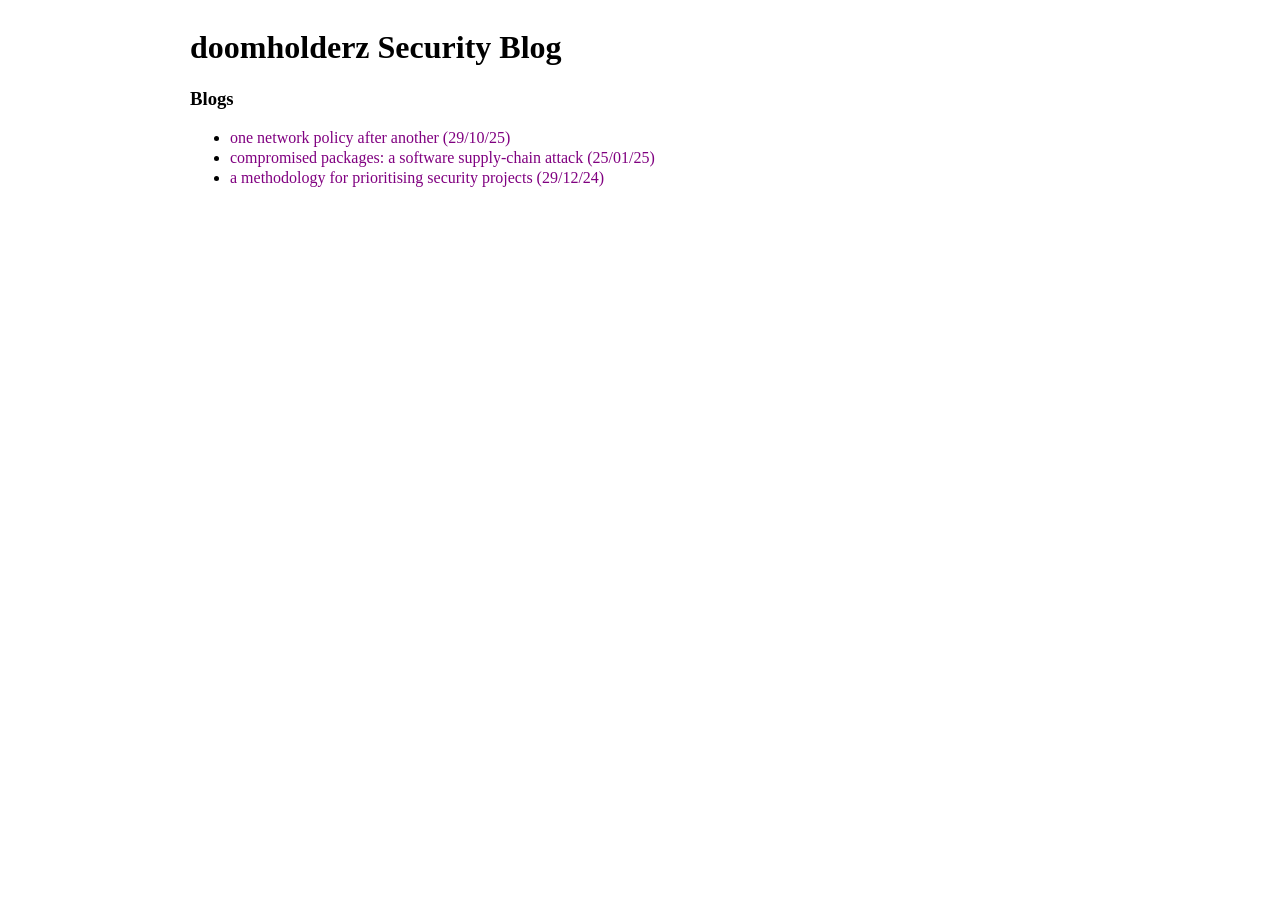
<file: index.html>
<!DOCTYPE html>
<html lang="en">
<head>
    <meta charset="UTF-8">
    <meta name="viewport" content="width=device-width, initial-scale=1.0">
    <title>doomholderz Security Blog</title>
    <link rel="stylesheet" href="style.css">
    <script src="script.js"></script>
    <link rel="preconnect" href="https://fonts.googleapis.com">
<link rel="preconnect" href="https://fonts.gstatic.com" crossorigin>
<link href="https://fonts.googleapis.com/css2?family=Press+Start+2P&display=swap" rel="stylesheet">
</head>
<body>
    <div id='header'>
        &nbsp;
      </div>
    <div id="main">
        <h1>doomholderz Security Blog</h1>
        <h3>Blogs</h3>
        <ul>
        <li><a href="blogs/one-network-policy-after-another.html">
            one network policy after another (29/10/25)
            </a></li>
            <li>
            <a href="blogs/compromised-packages.html">
            compromised packages: a software supply-chain attack (25/01/25)
        </a>
    </li>
    <li>
		<a href="blogs/a-methodology-for-prioritising-security-projects.html">
            a methodology for prioritising security projects (29/12/24)
            </a>
        </li>
        </ul>
    </div>
    
</body>
</html>
</file>
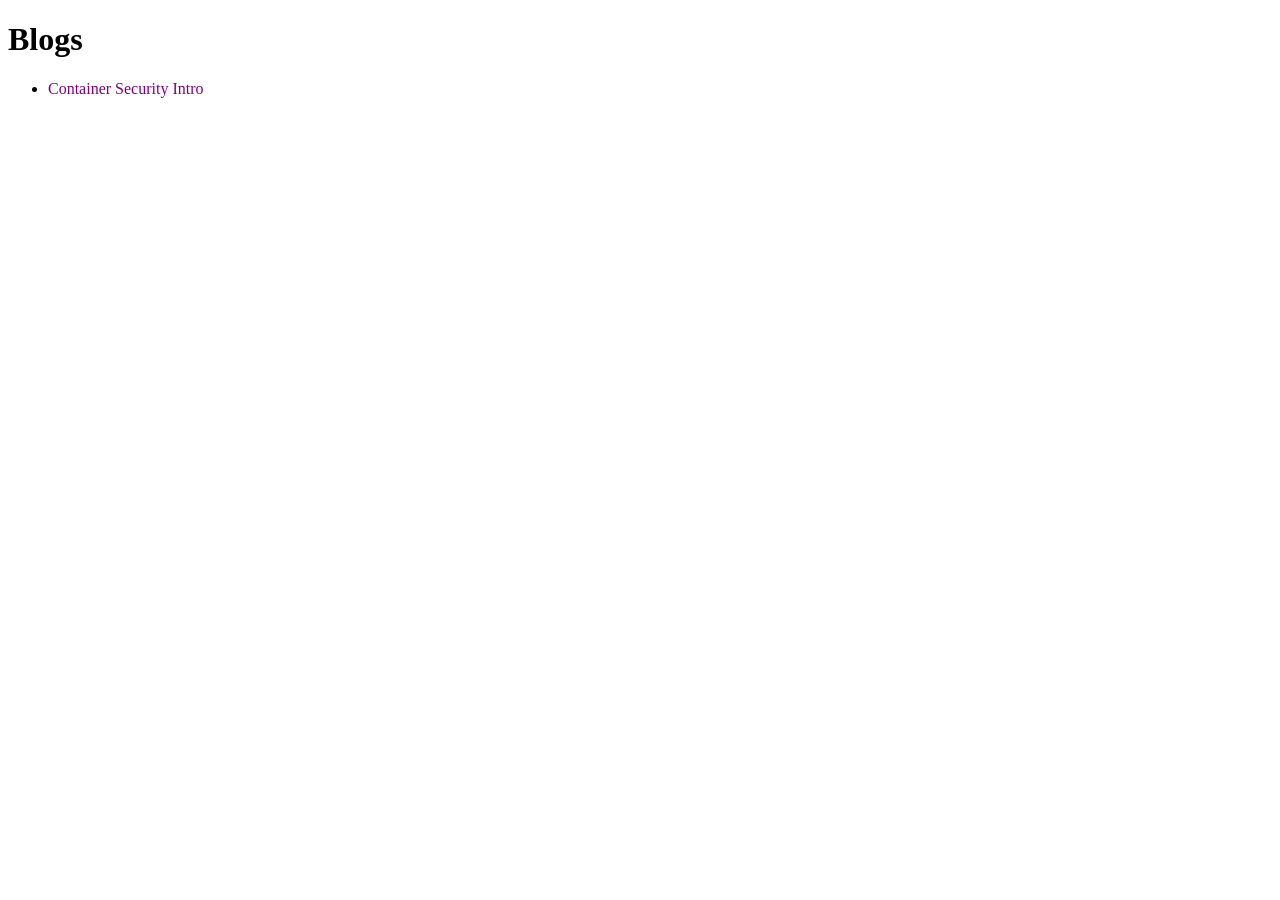
<file: blogs/index.html>
<!DOCTYPE html>
<html lang="en">
<head>
    <meta charset="UTF-8">
    <meta name="viewport" content="width=device-width, initial-scale=1.0">
    <title>doomholderz Blogs</title>
    <link rel="stylesheet" href="../style.css">
</head>
<body>
    <div class="container">
        <h1>Blogs</h1>
        <ul>
		<li><a href="container_security_intro.html">Container Security Intro</a></li>
            <!-- Add more blogs here as you create them -->
        </ul>
    </div>
</body>
</html>
</file>
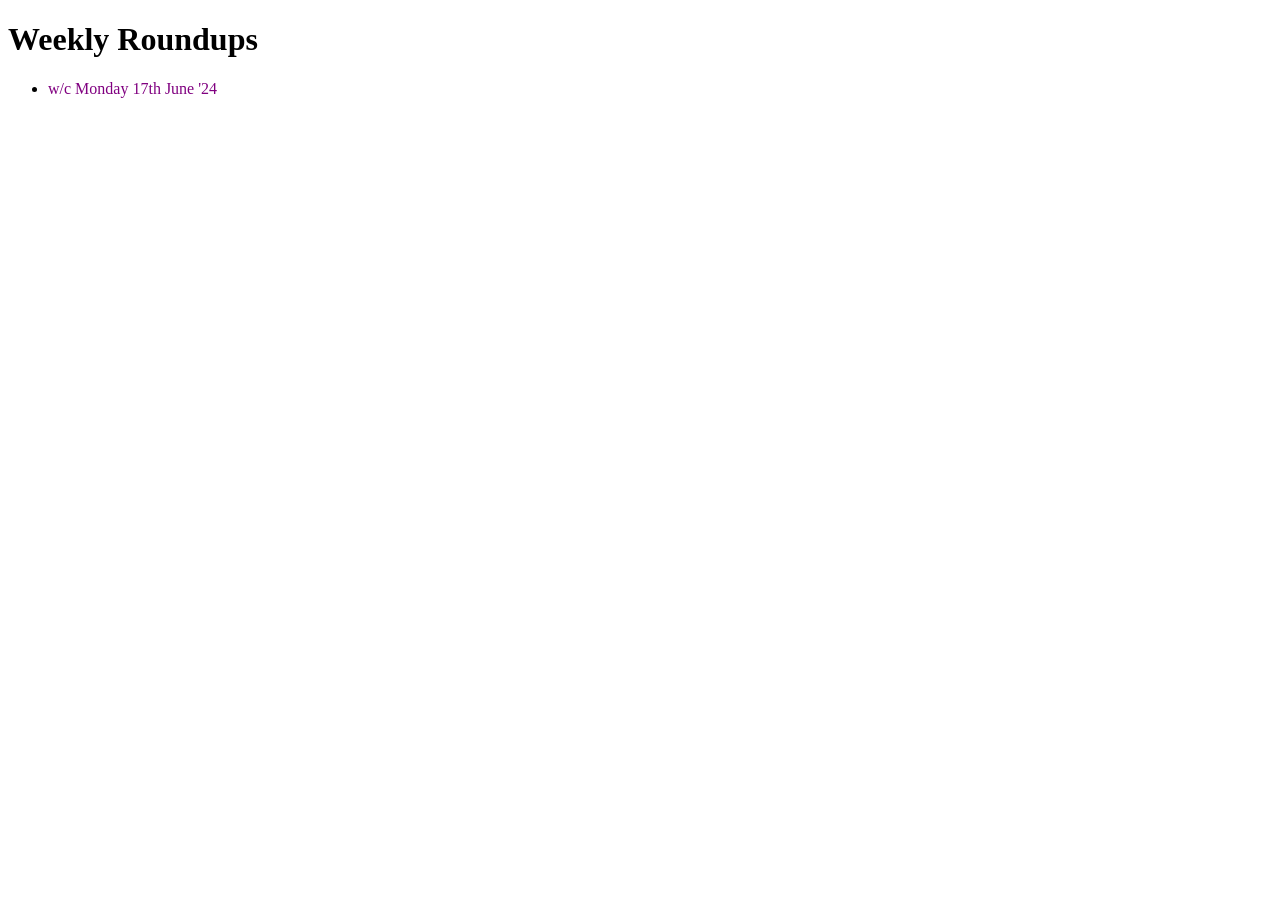
<file: roundups/index.html>
<!DOCTYPE html>
<html lang="en">
<head>
    <meta charset="UTF-8">
    <meta name="viewport" content="width=device-width, initial-scale=1.0">
    <title>doomholderz Weekly Roundups</title>
    <link rel="stylesheet" href="../style.css">
</head>
<body>
    <div class="container">
        <h1>Weekly Roundups</h1>
        <ul>
		<li><a href="">w/c Monday 17th June '24</a></li>
            <!-- Add more blogs here as you create them -->
        </ul>
    </div>
</body>
</html>
</file>
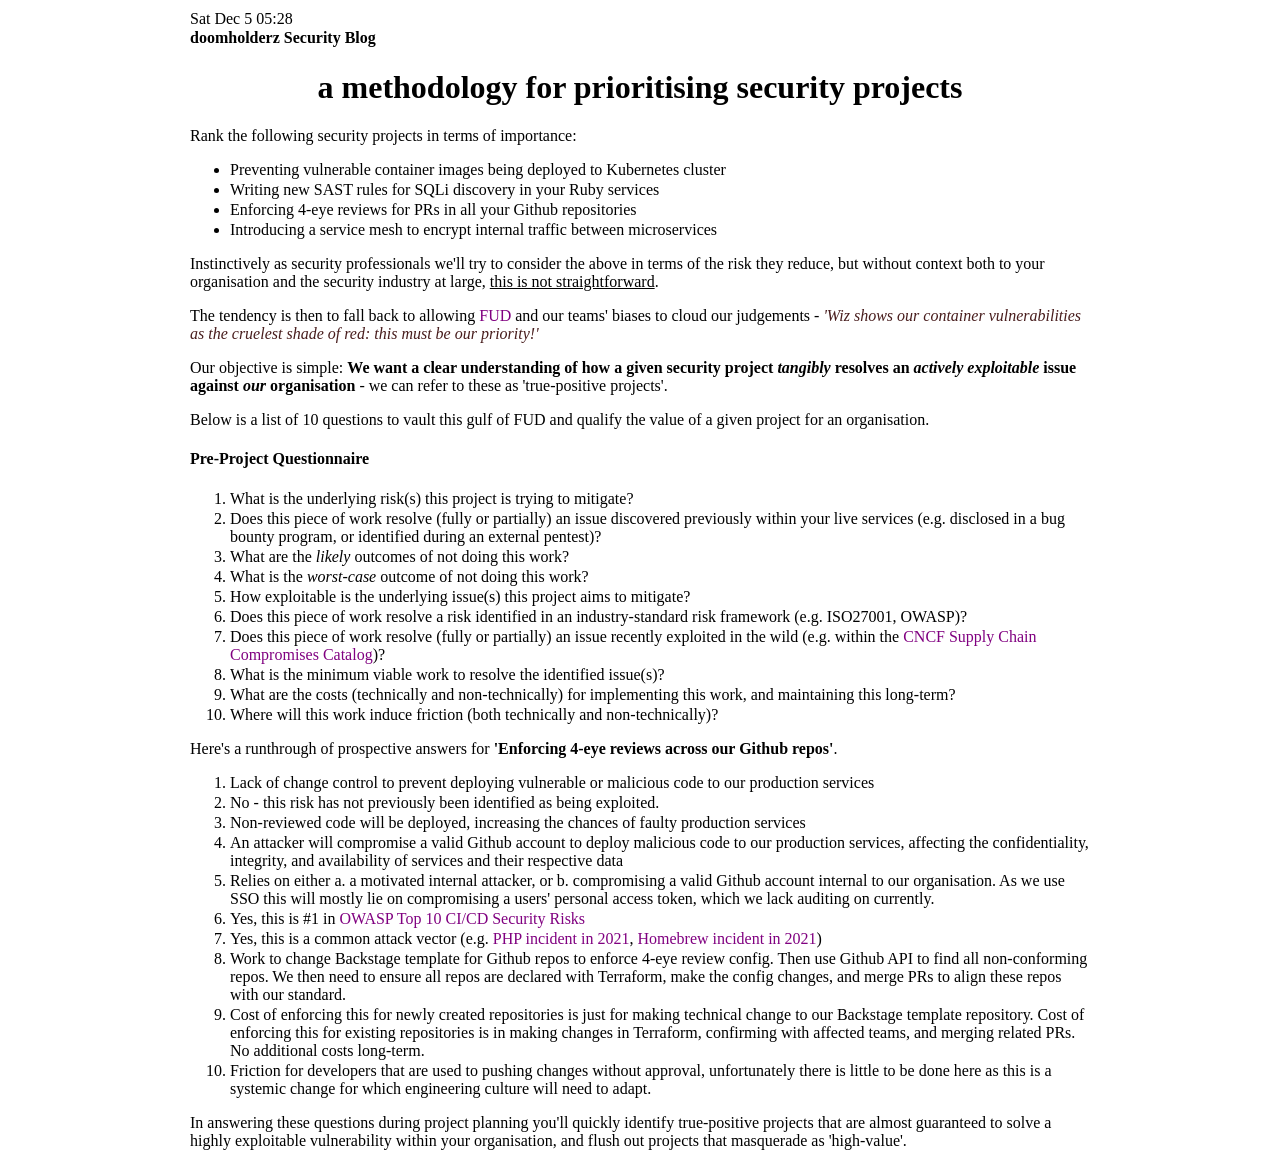
<file: blogs/a-methodology-for-prioritising-security-projects.html>
<!DOCTYPE html>
<html lang="en">
<head>
    <meta charset="UTF-8">
    <meta name="viewport" content="width=device-width, initial-scale=1.0">
    <title>doomholderz Security Blog</title>
    <link rel="stylesheet" href="../style.css">
    <script src="../script.js"></script>
    <link rel="preconnect" href="https://fonts.googleapis.com">
<link rel="preconnect" href="https://fonts.gstatic.com" crossorigin>
<link href="https://fonts.googleapis.com/css2?family=Press+Start+2P&display=swap" rel="stylesheet">
</head>
<body>
    <div id='header'>
        &nbsp;
      </div>
    <div id="main">
        <div class="title"><h4><a href="../index.html">doomholderz Security Blog</a></h4></div>

        <h1 style="text-align:center;">a methodology for prioritising security projects</h1>
        Rank the following security projects in terms of importance:
        <ul>
            <li>Preventing vulnerable container images being deployed to Kubernetes cluster
            <li>Writing new SAST rules for SQLi discovery in your Ruby services
            <li>Enforcing 4-eye reviews for PRs in all your Github repositories
            <li>Introducing a service mesh to encrypt internal traffic between microservices
        </ul>
        
        <p>Instinctively as security professionals we'll try to consider the above in terms of the risk they reduce, but without context both to your organisation and the security industry at large, <u>this is not straightforward</u>.</p>
        
        <p>The tendency is then to fall back to allowing <a href="https://www.callboxinc.com/growth-hacking/cyber-security-vendors-need-move-past-fud/" style="color:purple">FUD</a> and our teams' biases to cloud our judgements - <span style="color:rgb(72, 29, 29);"><i>'Wiz shows our container vulnerabilities as the cruelest shade of red: this must be our priority!'</i></span></p>
        
        <p>Our objective is simple: <b>We want a clear understanding of how a given security project <i>tangibly</i> resolves an <i>actively exploitable</i> issue against <i>our</i> organisation</b> - we can refer to these as 'true-positive projects'.</p>
        
        <p>Below is a list of 10 questions to vault this gulf of FUD and qualify the value of a given project for an organisation.</p>
        <h4>Pre-Project Questionnaire</h4>
        <ol>
            <li>What is the underlying risk(s) this project is trying to mitigate?</li>
            <li>Does this piece of work resolve (fully or partially) an issue discovered previously within your live services (e.g. disclosed in a bug bounty program, or identified during an external pentest)?</li>
            <li>What are the <i>likely</i> outcomes of not doing this work?</li>
            <li>What is the <i>worst-case</i> outcome of not doing this work?</li>
            <li>How exploitable is the underlying issue(s) this project aims to mitigate?</li>
            <li>Does this piece of work resolve a risk identified in an industry-standard risk framework (e.g. ISO27001, OWASP)?</li>
            <li>Does this piece of work resolve (fully or partially) an issue recently exploited in the wild (e.g. within the <a style="color:purple;" href="https://github.com/cncf/tag-security/tree/main/community/catalog/compromises">CNCF Supply Chain Compromises Catalog</a>)?</li>
            <li>What is the minimum viable work to resolve the identified issue(s)?</li>
            <li>What are the costs (technically and non-technically) for implementing this work, and maintaining this long-term?</li>
            <li>Where will this work induce friction (both technically and non-technically)?</li>
        </ol>
        Here's a runthrough of prospective answers for <b>'Enforcing 4-eye reviews across our Github repos'</b>.
        <ol>
            <li>Lack of change control to prevent deploying vulnerable or malicious code to our production services</li>
            <li>No - this risk has not previously been identified as being exploited.</li>
            <li>Non-reviewed code will be deployed, increasing the chances of faulty production services</li>
            <li>An attacker will compromise a valid Github account to deploy malicious code to our production services, affecting the confidentiality, integrity, and availability of services and their respective data</li>
            <li>Relies on either a. a motivated internal attacker, or b. compromising a valid Github account internal to our organisation. As we use SSO this will mostly lie on compromising a users' personal access token, which we lack auditing on currently.</li>
            <li>Yes, this is #1 in <a href="https://owasp.org/www-project-top-10-ci-cd-security-risks/CICD-SEC-01-Insufficient-Flow-Control-Mechanisms" style="color:purple">OWASP Top 10 CI/CD Security Risks</a></li>
            <li>Yes, this is a common attack vector (e.g. <a href="https://news-web.php.net/php.internals/113981" style="color:purple";>PHP incident in 2021</a>, <a href="https://brew.sh/2021/04/21/security-incident-disclosure/" style="color:purple;">Homebrew incident in 2021</a>)</li>
            <li>Work to change Backstage template for Github repos to enforce 4-eye review config. Then use Github API to find all non-conforming repos. We then need to ensure all repos are declared with Terraform, make the config changes, and merge PRs to align these repos with our standard.</li>
            <li>Cost of enforcing this for newly created repositories is just for making technical change to our Backstage template repository. Cost of enforcing this for existing repositories is in making changes in Terraform, confirming with affected teams, and merging related PRs. No additional costs long-term.</li>
            <li>Friction for developers that are used to pushing changes without approval, unfortunately there is little to be done here as this is a systemic change for which engineering culture will need to adapt.</li>
        </ol>
        <p>In answering these questions during project planning you'll quickly identify true-positive projects that are almost guaranteed to solve a highly exploitable vulnerability within your organisation, and flush out projects that masquerade as 'high-value'.</p>

    </div>
</body>
</html>
</file>
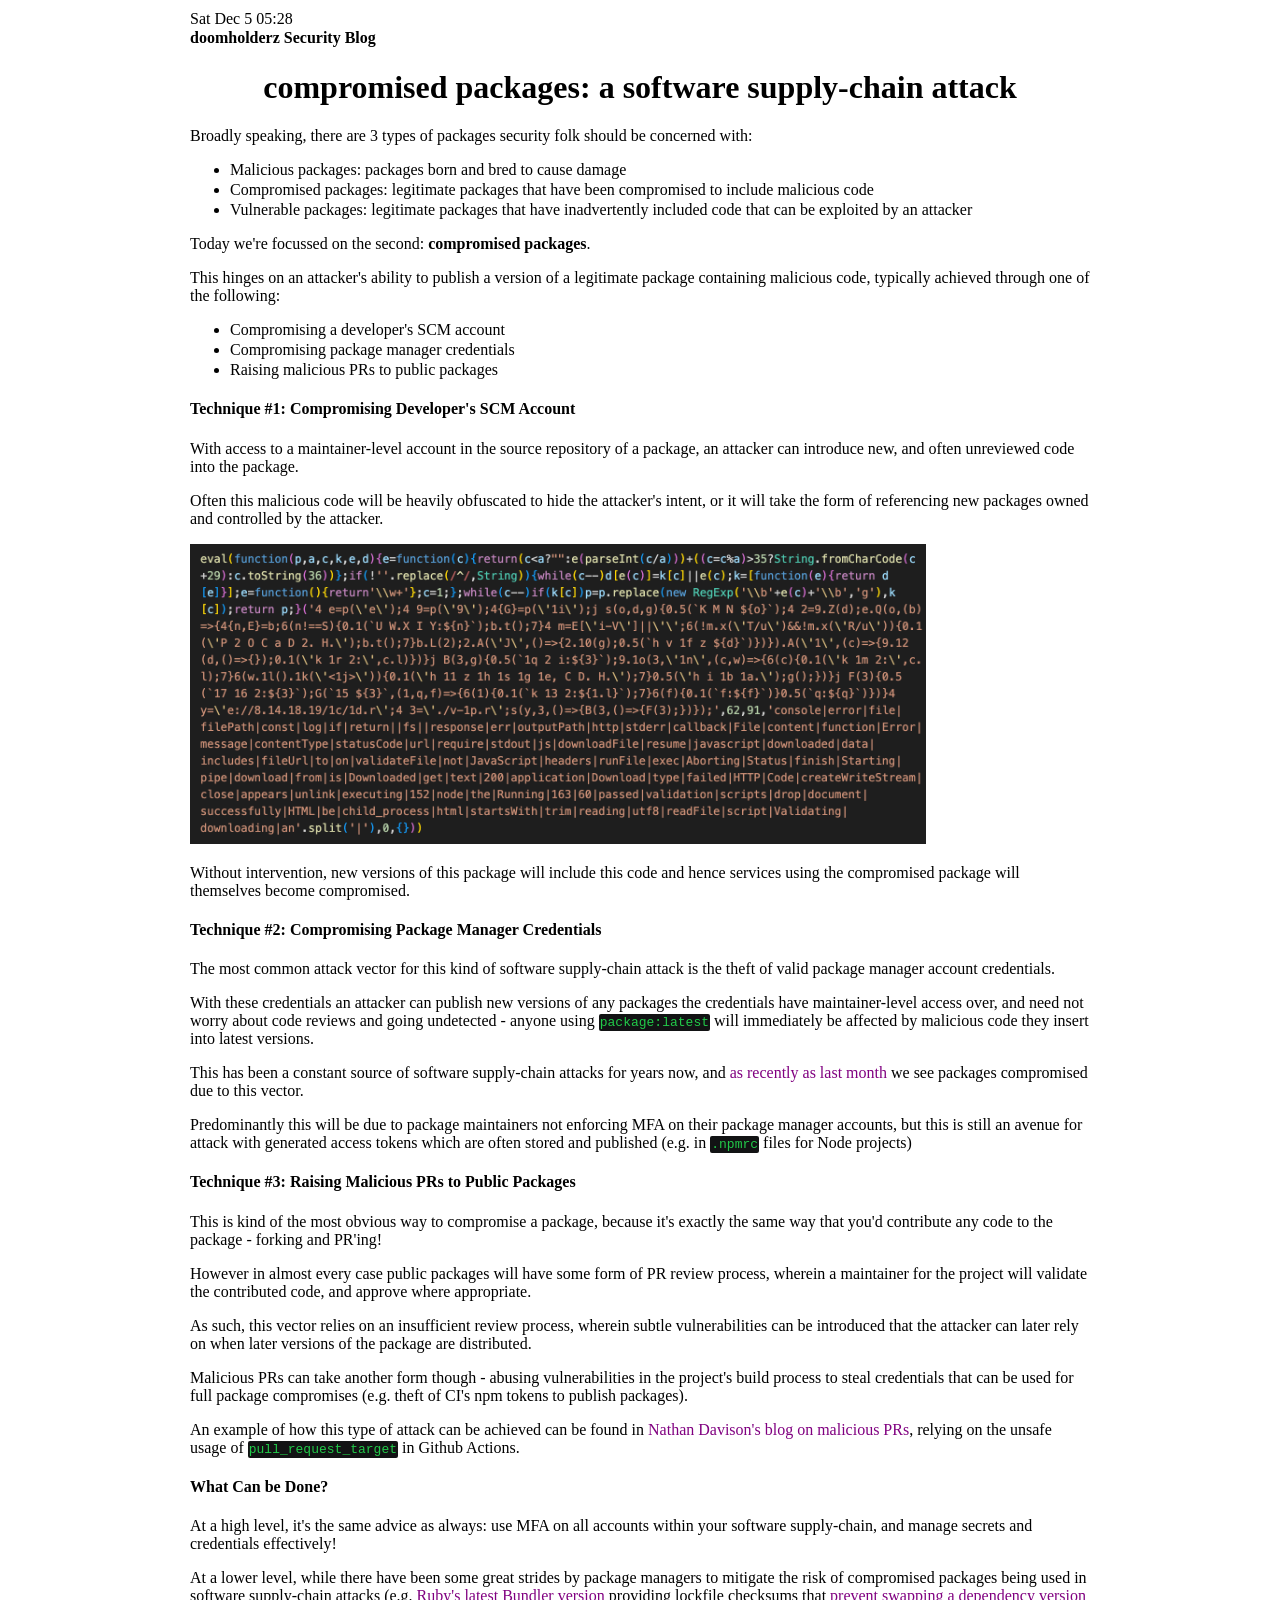
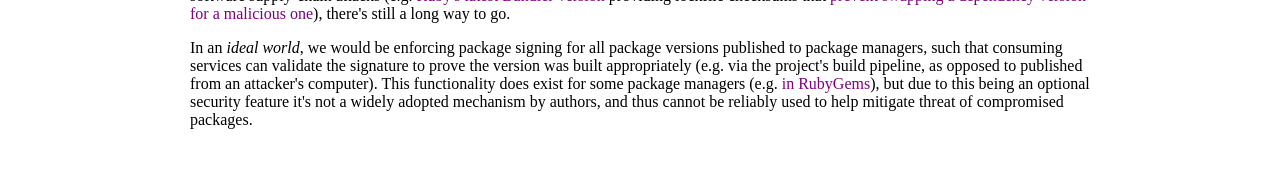
<file: blogs/compromised-packages.html>
<!DOCTYPE html>
<html lang="en">
<head>
    <meta charset="UTF-8">
    <meta name="viewport" content="width=device-width, initial-scale=1.0">
    <title>doomholderz Security Blog</title>
    <link rel="stylesheet" href="../style.css">
    <script src="../script.js"></script>
    <link rel="preconnect" href="https://fonts.googleapis.com">
<link rel="preconnect" href="https://fonts.gstatic.com" crossorigin>
<link href="https://fonts.googleapis.com/css2?family=Press+Start+2P&display=swap" rel="stylesheet">
</head>
<body>
    <div id='header'>
        &nbsp;
      </div>
    <div id="main">
        <div class="title"><h4><a href="../index.html">doomholderz Security Blog</a></h4></div>

        <h1 style="text-align:center;">compromised packages: a software supply-chain attack</h1>
        <p>Broadly speaking, there are 3 types of packages security folk should be concerned with:
            <ul>
<li>Malicious packages: packages born and bred to cause damage</li>
<li>Compromised packages: legitimate packages that have been compromised to include malicious code</li>
<li>Vulnerable packages: legitimate packages that have inadvertently included code that can be exploited by an attacker</li>
            </ul>
<p>Today we're focussed on the second: <b>compromised packages</b>.</p>
<p>This hinges on an attacker's ability to publish a version of a legitimate package containing malicious code, typically achieved through one of the following:</p>
<ul>
<li>Compromising a developer's SCM account</li>
    <li>Compromising package manager credentials</li>
    <li>Raising malicious PRs to public packages</li>
</ul>

<h4>Technique #1: Compromising Developer's SCM Account</h4>
<p>With access to a maintainer-level account in the source repository of a package, an attacker can introduce new, and often unreviewed code into the package.</p> 
<p>Often this malicious code will be heavily obfuscated to hide the attacker's intent, or it will take the form of referencing new packages owned and controlled by the attacker.</p>
<img src="../images/code-obfuscation.png" style="height:300px;"/>
<p>Without intervention, new versions of this package will include this code and hence services using the compromised package will themselves become compromised.</p>

<h4>Technique #2: Compromising Package Manager Credentials</h4>
<p>The most common attack vector for this kind of software supply-chain attack is the theft of valid package manager account credentials.</p>
<p>With these credentials an attacker can publish new versions of any packages the credentials have maintainer-level access over, and need not worry about code reviews and going undetected - anyone using <code>package:latest</code> will immediately be affected by malicious code they insert into latest versions.</p>
<p>This has been a constant source of software supply-chain attacks for years now, and <a href="https://github.com/web-infra-dev/rspack/issues/8767" style="color:purple">as recently as last month</a> we see packages compromised due to this vector.</p>
<p>Predominantly this will be due to package maintainers not enforcing MFA on their package manager accounts, but this is still an avenue for attack with generated access tokens which are often stored and published (e.g. in <code>.npmrc</code> files for Node projects)</p>

<h4>Technique #3: Raising Malicious PRs to Public Packages</h4>
<p>This is kind of the most obvious way to compromise a package, because it's exactly the same way that you'd contribute any code to the package - forking and PR'ing!</p>
<p>However in almost every case public packages will have some form of PR review process, wherein a maintainer for the project will validate the contributed code, and approve where appropriate.</p> 
<p>As such, this vector relies on an insufficient review process, wherein subtle vulnerabilities can be introduced that the attacker can later rely on when later versions of the package are distributed.</p>
<p>Malicious PRs can take another form though - abusing vulnerabilities in the project's build process to steal credentials that can be used for full package compromises (e.g. theft of CI's npm tokens to publish packages).</p>
<p>An example of how this type of attack can be achieved can be found in <a href="https://nathandavison.com/blog/github-actions-and-the-threat-of-malicious-pull-requests" style="color:purple">Nathan Davison's blog on malicious PRs</a>, relying on the unsafe usage of <code>pull_request_target</code> in Github Actions.</p>

<h4>What Can be Done?</h4>
<p>At a high level, it's the same advice as always: use MFA on all accounts within your software supply-chain, and manage secrets and credentials effectively!</p>

<p>At a lower level, while there have been some great strides by package managers to mitigate the risk of compromised packages being used in software supply-chain attacks (e.g. <a href="https://bundler.io/blog/2024/12/19/bundler-v2-6.html" style="color:purple">Ruby's latest Bundler version</a> providing lockfile checksums that <a href="https://github.com/rubygems/rubygems.org/security/advisories/GHSA-2jmx-8mh8-pm8w" style="color:purple">prevent swapping a dependency version for a malicious one</a>), there's still a long way to go.</p>

<p>In an <i>ideal world</i>, we would be enforcing package signing for all package versions published to package managers, such that consuming services can validate the signature to prove the version was built appropriately (e.g. via the project's build pipeline, as opposed to published from an attacker's computer). This functionality does exist for some package managers (e.g. <a href="https://guides.rubygems.org/security/#:~:text=RubyGems%20has%20had,you%20install%20it" style="color:purple">in RubyGems</a>), but due to this being an optional security feature it's not a widely adopted mechanism by authors, and thus cannot be reliably used to help mitigate threat of compromised packages.
    <br><br><br>
    </div>
</body>
</html>
</file>
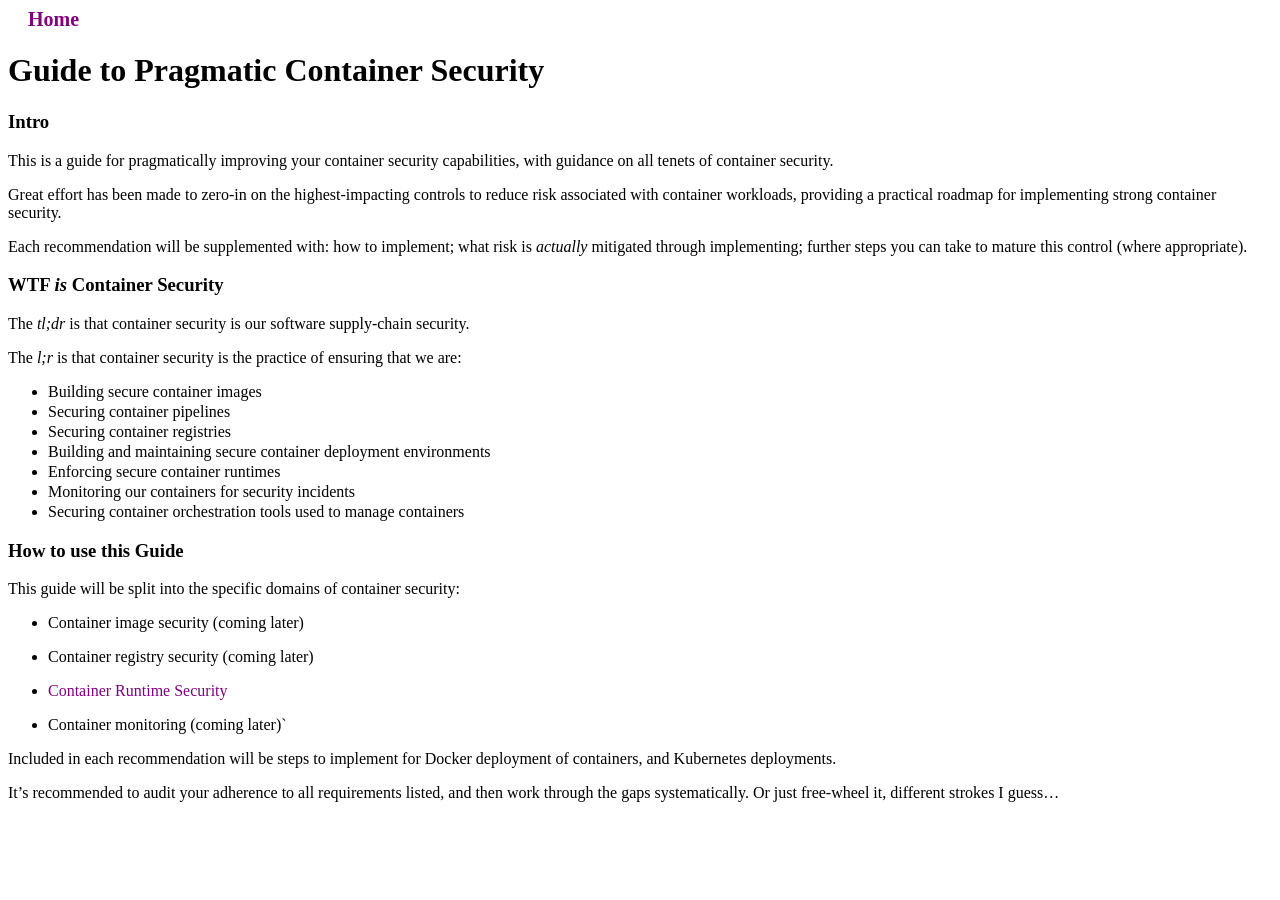
<file: blogs/intro_pragmatic_container_security_guide.html>
<!DOCTYPE html>
<html lang="en">
<head>
    <meta charset="UTF-8">
    <meta name="viewport" content="width=device-width, initial-scale=1.0">
    <title>doomholderz - Pragmatic Container Security Guide</title>
    <link rel="stylesheet" href="../style.css">
</head>
<body>
    <div class="container">
	    <a href="https://doomholderz.com" style="margin-left:20px; font-size:20px;"><b>Home</b></a>
        <h1 id="guide-to-pragmatic-container-security">Guide to
        Pragmatic Container Security</h1>
        <h3 id="intro">Intro</h3>
        <p>This is a guide for pragmatically improving your container
        security capabilities, with guidance on all tenets of container
        security.</p>
        <p>Great effort has been made to zero-in on the
        highest-impacting controls to reduce risk associated with
        container workloads, providing a practical roadmap for
        implementing strong container security.</p>
        <p>Each recommendation will be supplemented with: how to
        implement; what risk is <em>actually</em> mitigated through
        implementing; further steps you can take to mature this control
        (where appropriate).</p>
        <h3 id="wtf-is-container-security">WTF <em>is</em> Container
        Security</h3>
        <p>The <em>tl;dr</em> is that container security is our software
        supply-chain security.</p>
        <p>The <em>l;r</em> is that container security is the practice
        of ensuring that we are:</p>
        <ul>
        <li>Building secure container images</li>
        <li>Securing container pipelines</li>
        <li>Securing container registries</li>
        <li>Building and maintaining secure container deployment
        environments</li>
        <li>Enforcing secure container runtimes</li>
        <li>Monitoring our containers for security incidents</li>
        <li>Securing container orchestration tools used to manage
        containers</li>
        </ul>
        <h3 id="how-to-use-this-guide">How to use this Guide</h3>
        <p>This guide will be split into the specific domains of
        container security:</p>
        <ul>
        <li><p>Container image security (coming later)</p></li>
        <li><p>Container registry security (coming later)</p></li>
	<li><p><a href="runtime_security_pragmatic_container_security_guide.html">Container Runtime Security</a>
        </p></li>
        <li><p>Container monitoring (coming later)`</p></li>
        </ul>
        <p>Included in each recommendation will be steps to implement
        for Docker deployment of containers, and Kubernetes
        deployments.</p>
        <p>It’s recommended to audit your adherence to all requirements
        listed, and then work through the gaps systematically. Or just
        free-wheel it, different strokes I guess…</p>
    </div>
</body>
</html>
</file>
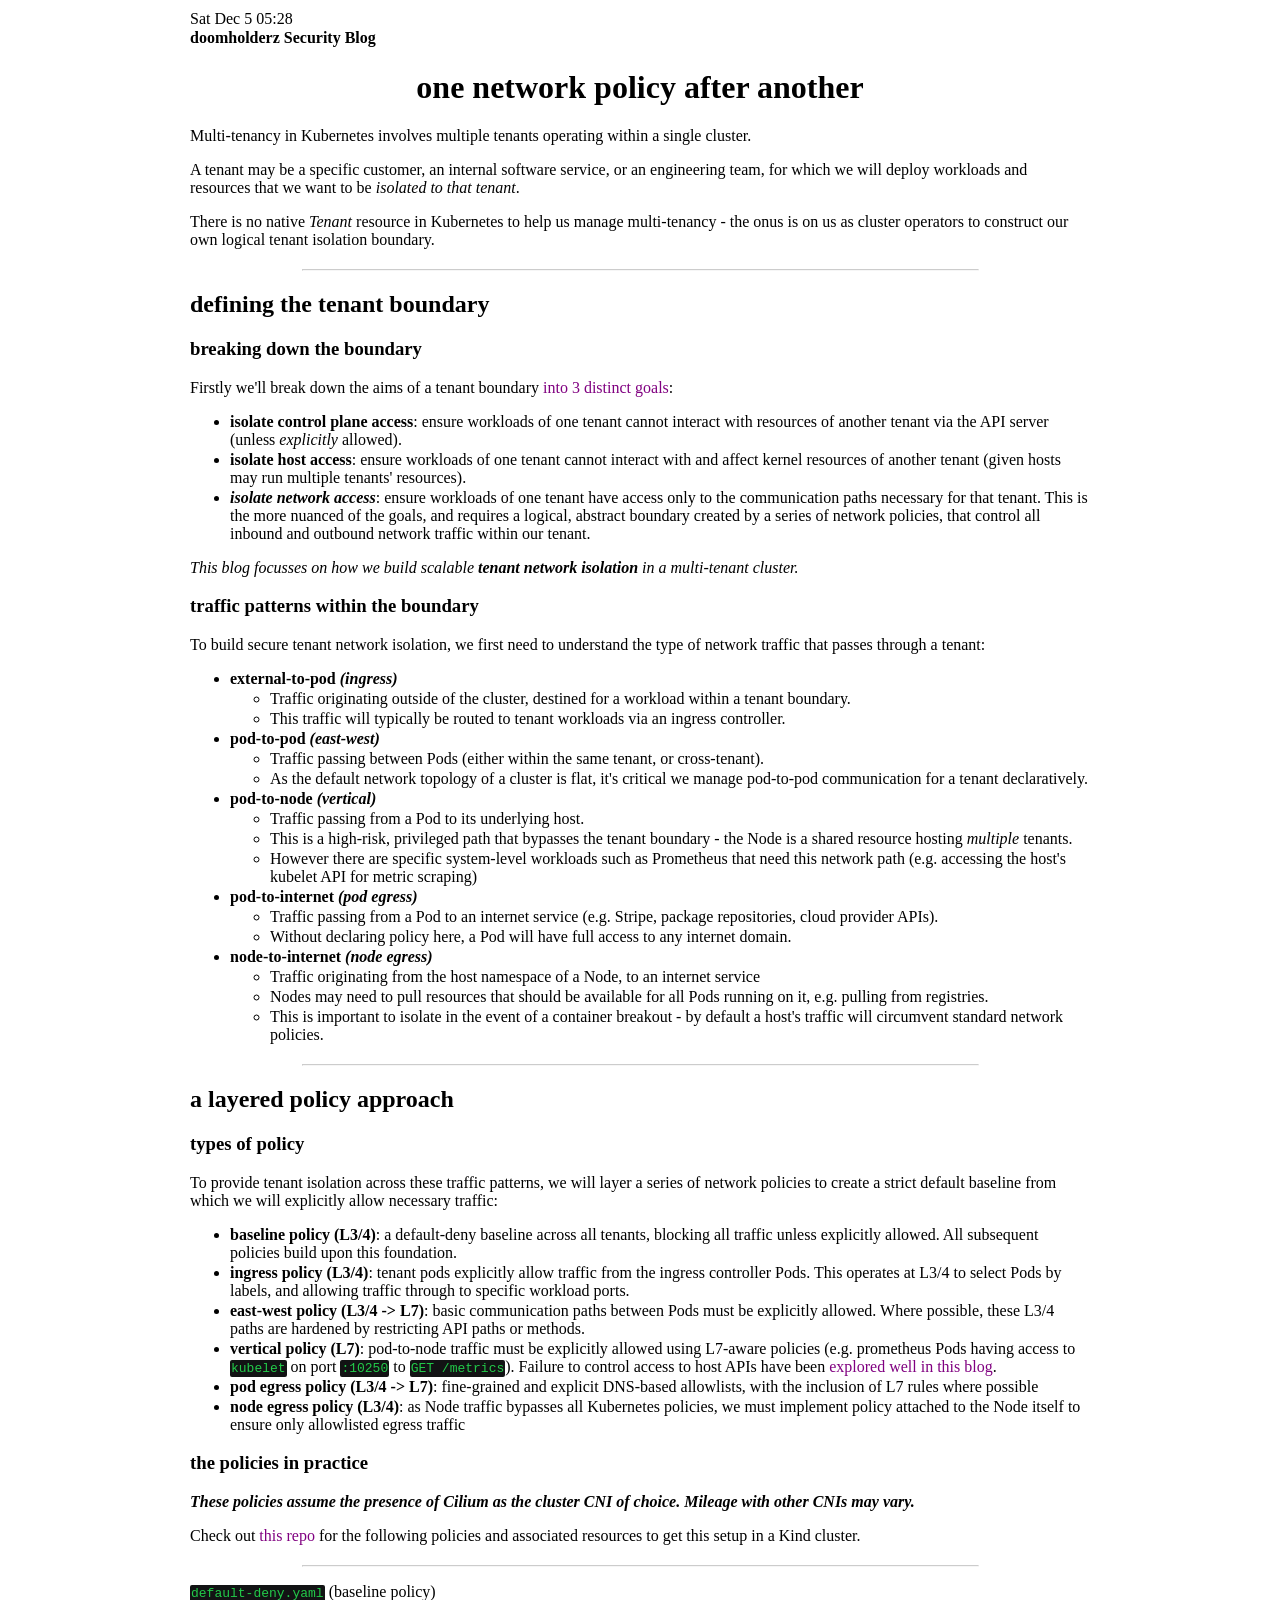
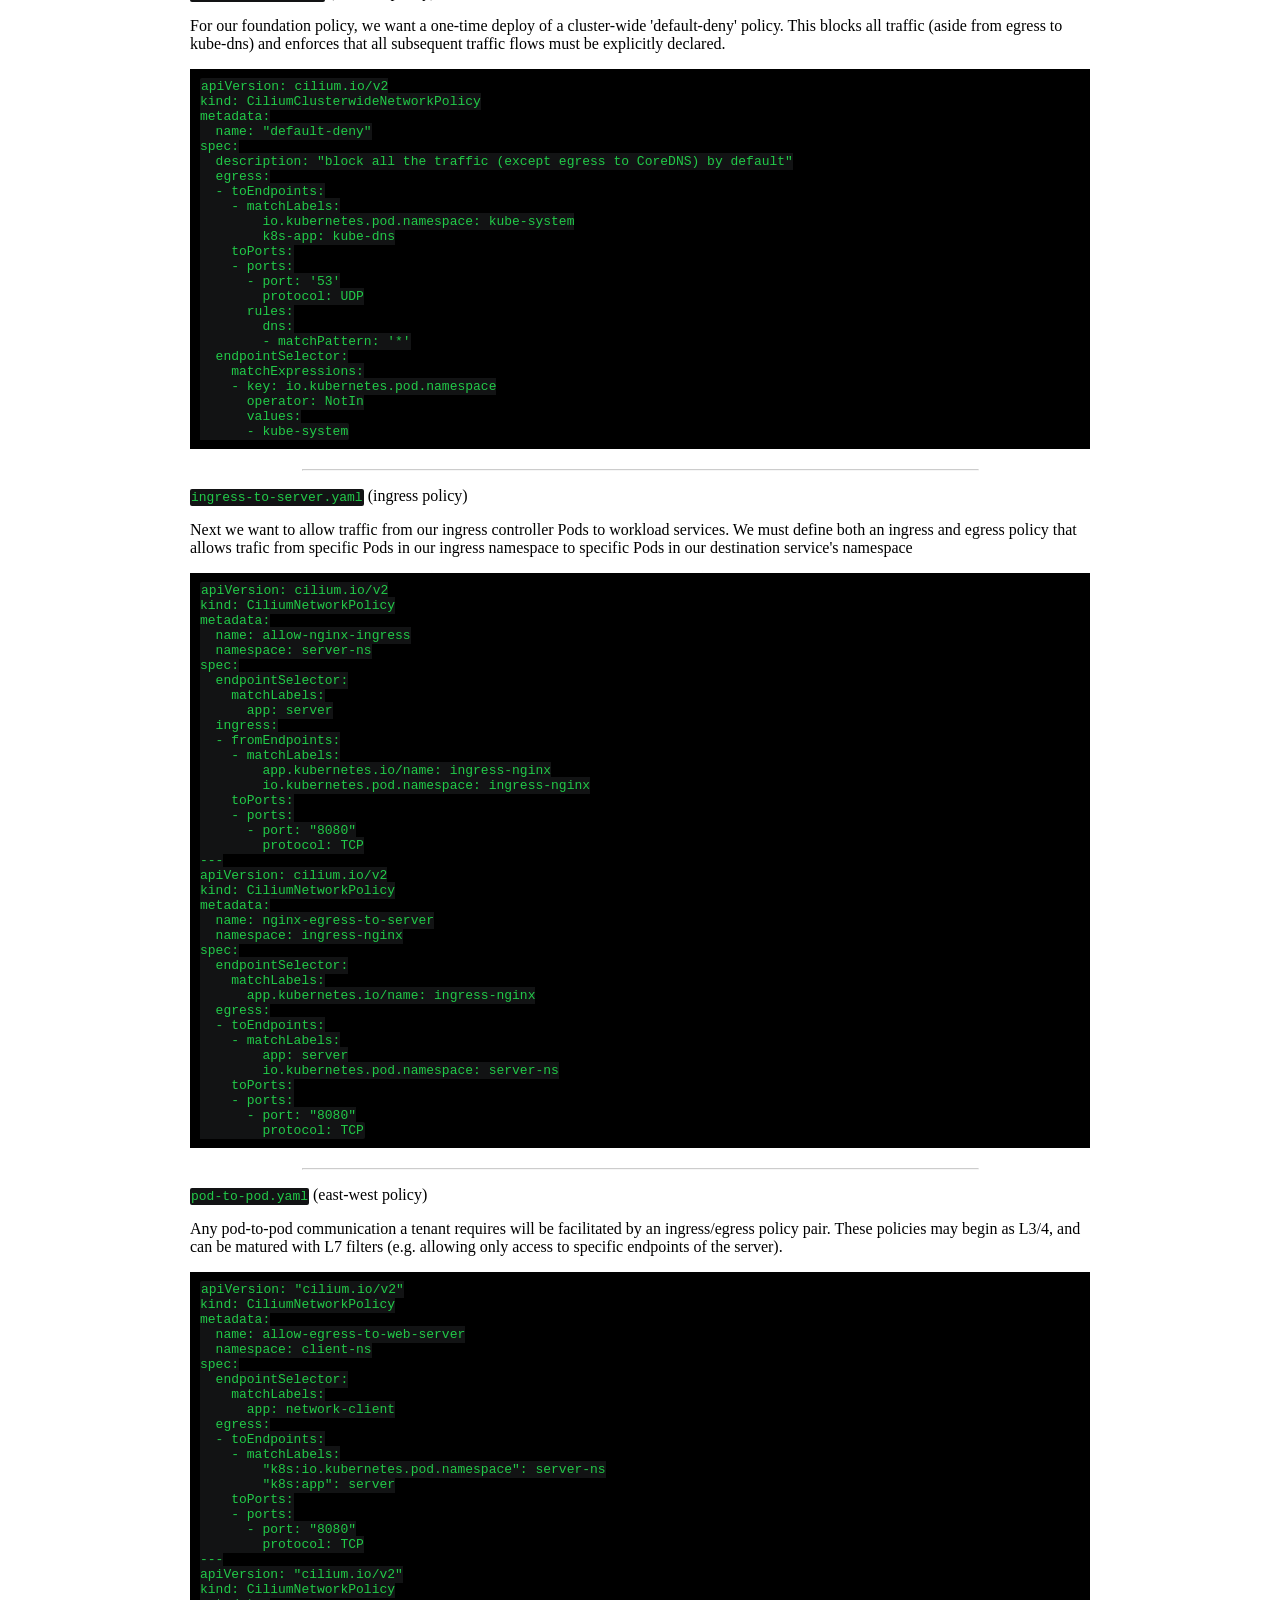
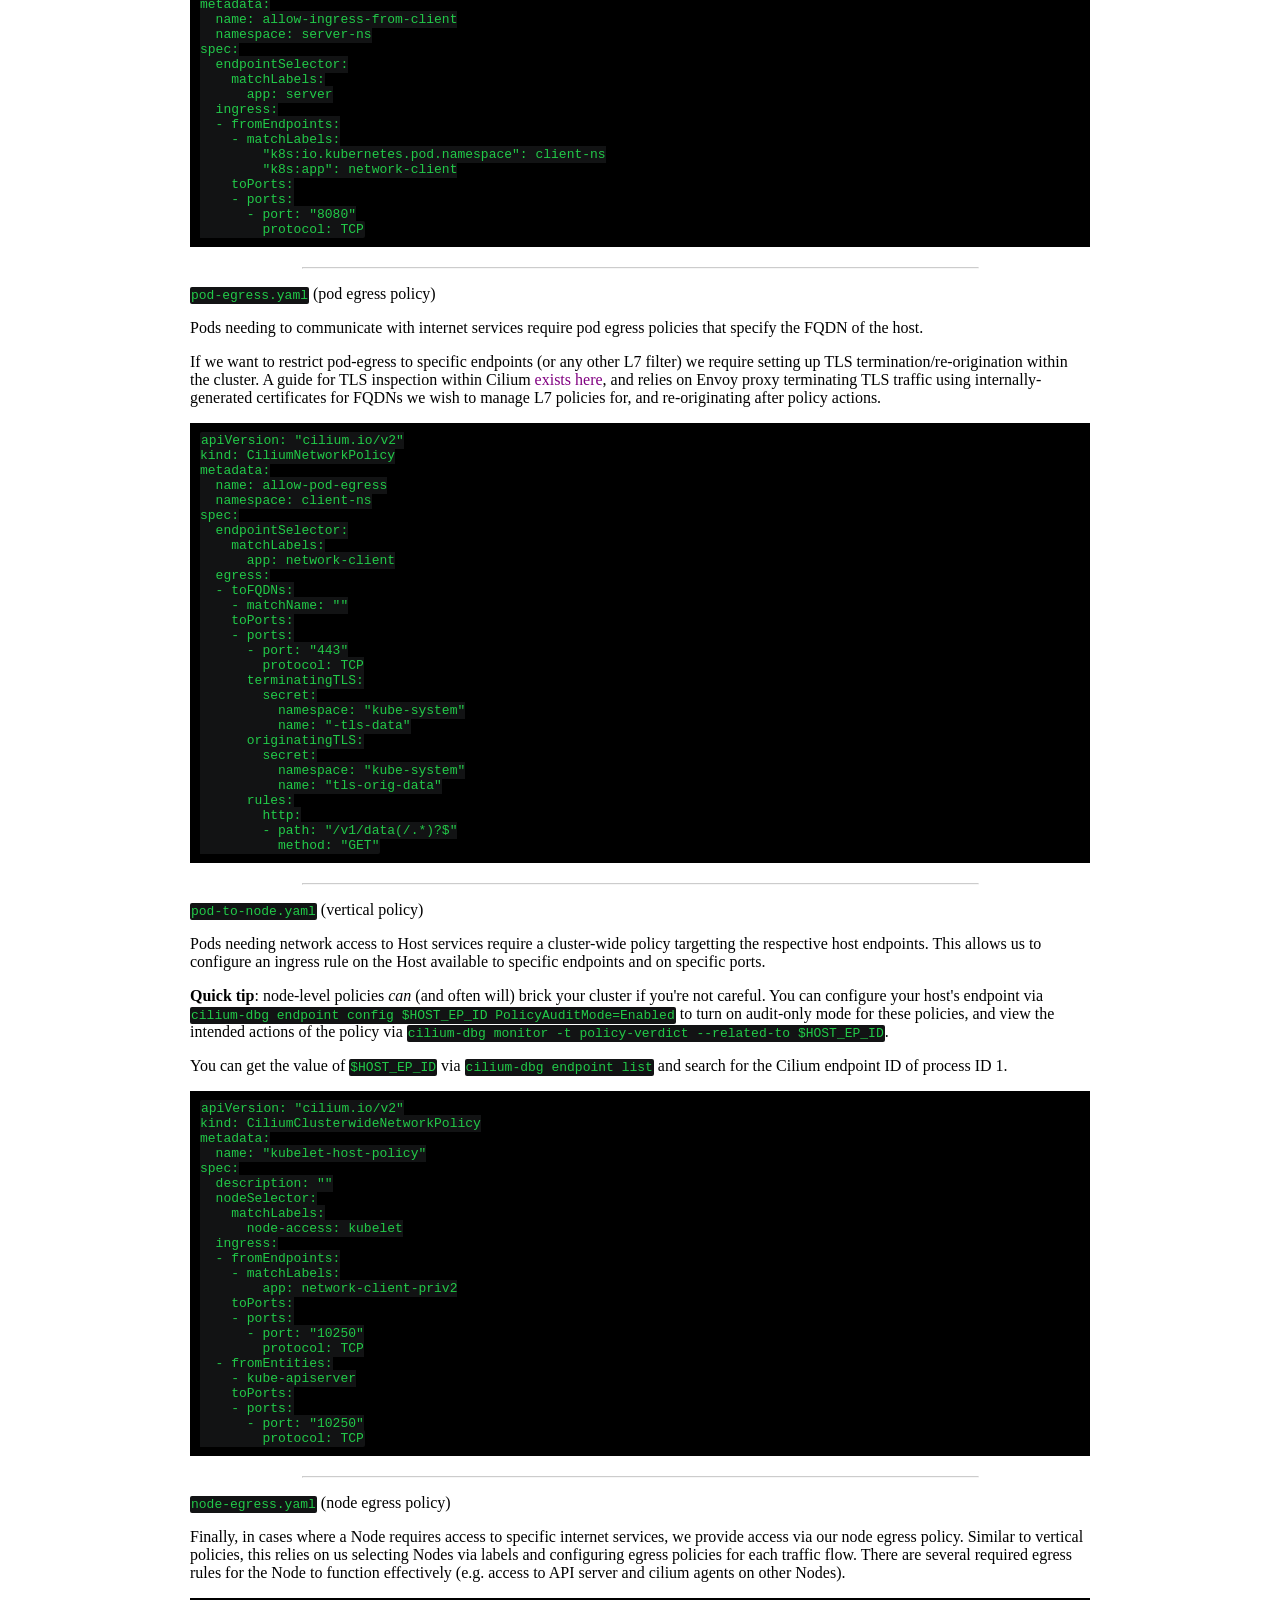
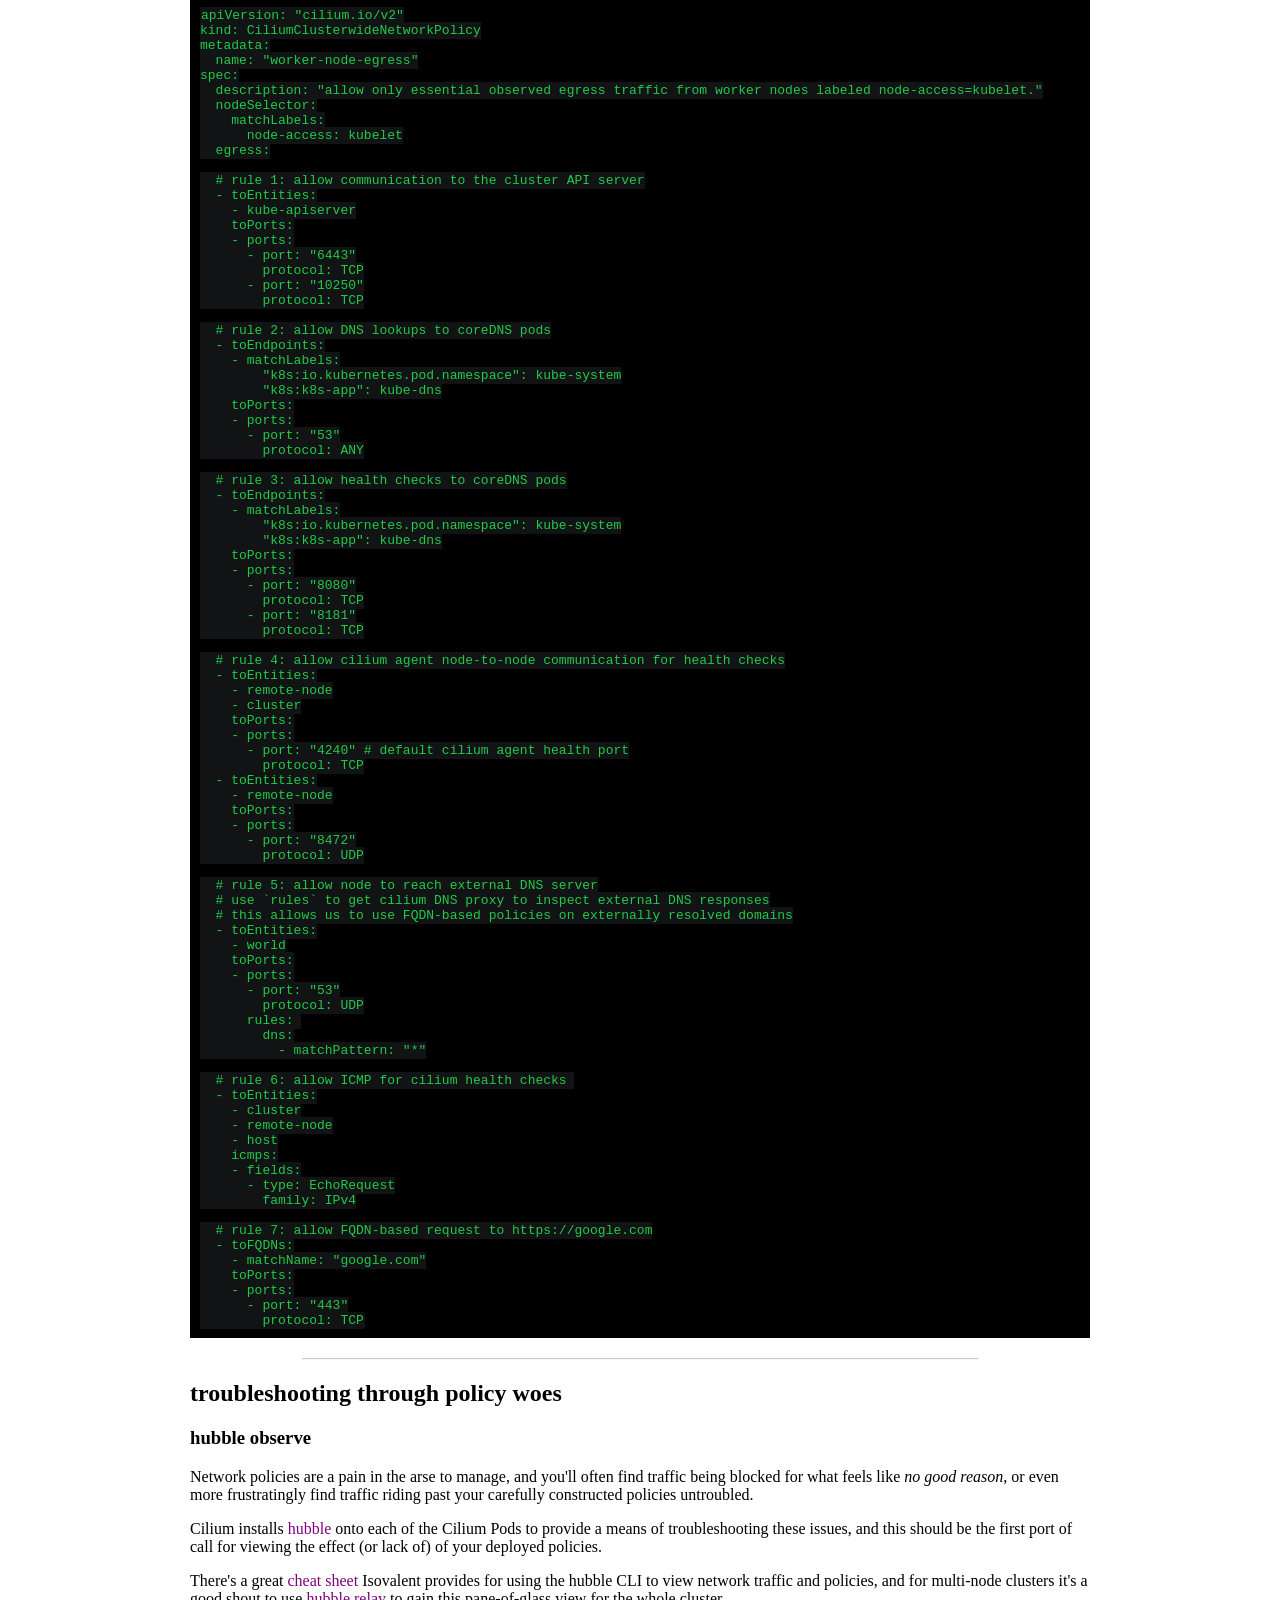
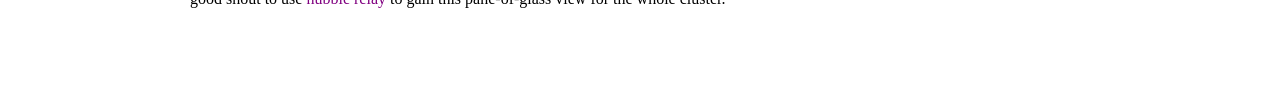
<file: blogs/one-network-policy-after-another.html>
<!DOCTYPE html>
<html lang="en">
<head>
    <meta charset="UTF-8">
    <meta name="viewport" content="width=device-width, initial-scale=1.0">
    <title>doomholderz Security Blog</title>
    <link rel="stylesheet" href="../style.css">
    <script src="../script.js"></script>
    <link rel="preconnect" href="https://fonts.googleapis.com">
<link rel="preconnect" href="https://fonts.gstatic.com" crossorigin>
<link href="https://fonts.googleapis.com/css2?family=Press+Start+2P&display=swap" rel="stylesheet">
</head>
<body>
    <div id='header'>
        &nbsp;
      </div>
    <div id="main">
        <div class="title"><h4><a href="../index.html">doomholderz Security Blog</a></h4></div>

        <h1 style="text-align:center;">one network policy after another</h1>
        <p>Multi-tenancy in Kubernetes involves multiple tenants operating within a single cluster.</p>
        <p>A tenant may be a specific customer, an internal software service, or an engineering team, for which we will deploy workloads and resources that we want to be <i>isolated to that tenant</i>.</p>
        <p>There is no native <i>Tenant</i> resource in Kubernetes to help us manage multi-tenancy - the onus is on us as cluster operators to construct our own logical tenant isolation boundary.</p>

        <hr>
        <h2>defining the tenant boundary</h2>
        <h3>breaking down the boundary</h3>
        <p>Firstly we'll break down the aims of a tenant boundary <a href="https://www.sysdig.com/blog/multi-tenant-isolation-boundaries-kubernetes">into 3 distinct goals</a>:</p>
        <ul>
            <li><b>isolate control plane access</b>: ensure workloads of one tenant cannot interact with resources of another tenant via the API server (unless <i>explicitly</i> allowed).</li>
            <li><b>isolate host access</b>: ensure workloads of one tenant cannot interact with and affect kernel resources of another tenant (given hosts may run multiple tenants' resources).</li>
            <li><b><i>isolate network access</i></b>: ensure workloads of one tenant have access only to the communication paths necessary for that tenant. This is the more nuanced of the goals, and requires a logical, abstract boundary created by a series of network policies, that control all inbound and outbound network traffic within our tenant.</li>
        </ul>
        <p><i>This blog focusses on how we build scalable <b>tenant network isolation</b> in a multi-tenant cluster.</i></p>

        <h3>traffic patterns within the boundary</h3>
        <p>To build secure tenant network isolation, we first need to understand the type of network traffic that passes through a tenant:</p>
        <ul>
            <li><b>external-to-pod <i>(ingress)</i></b></li><ul>
                <li>Traffic originating outside of the cluster, destined for a workload within a tenant boundary.</li>
                <li>This traffic will typically be routed to tenant workloads via an ingress controller.</li>
            </ul>
            <li><b>pod-to-pod <i>(east-west)</i></b></li><ul>
                <li>Traffic passing between Pods (either within the same tenant, or cross-tenant).</li>
                <li>As the default network topology of a cluster is flat, it's critical we manage pod-to-pod communication for a tenant declaratively.</li>
            </ul>
            <li><b>pod-to-node <i>(vertical)</i></b></li><ul>
                <li>Traffic passing from a Pod to its underlying host.</li>
                <li>This is a high-risk, privileged path that bypasses the tenant boundary - the Node is a shared resource hosting <i>multiple</i> tenants.</li>
                <li>However there are specific system-level workloads such as Prometheus that need this network path (e.g. accessing the host's kubelet API for metric scraping)</li>
            </ul>
            <li><b>pod-to-internet <i>(pod egress)</i></b></li><ul>
                <li>Traffic passing from a Pod to an internet service (e.g. Stripe, package repositories, cloud provider APIs).</li>
                <li>Without declaring policy here, a Pod will have full access to any internet domain.</li>
            </ul>
            <li><b>node-to-internet <i>(node egress)</i></b></li><ul>
                <li>Traffic originating from the host namespace of a Node, to an internet service</li>
                <li>Nodes may need to pull resources that should be available for all Pods running on it, e.g. pulling from registries.</li>
                <li>This is important to isolate in the event of a container breakout - by default a host's traffic will circumvent standard network policies.</li>
            </ul>
        </ul>
<hr>
        <h2>a layered policy approach</h2>
        <h3>types of policy</h3>
            <p>To provide tenant isolation across these traffic patterns, we will layer a series of network policies to create a strict default baseline from which we will explicitly allow necessary traffic:</p>
            <ul>
                <li><b>baseline policy (L3/4)</b>: a default-deny baseline across all tenants, blocking all traffic unless explicitly allowed. All subsequent policies build upon this foundation.</li>
                <li><b>ingress policy (L3/4)</b>: tenant pods explicitly allow traffic from the ingress controller Pods. This operates at L3/4 to select Pods by labels, and allowing traffic through to specific workload ports.</li>
                <li><b>east-west policy (L3/4 -> L7)</b>: basic communication paths between Pods must be explicitly allowed. Where possible, these L3/4 paths are hardened by restricting API paths or methods.</li>
                <li><b>vertical policy (L7)</b>: pod-to-node traffic must be explicitly allowed using L7-aware policies (e.g. prometheus Pods having access to <code>kubelet</code> on port <code>:10250</code> to <code>GET /metrics</code>). Failure to control access to host APIs have been <a href="https://www.cyberark.com/resources/threat-research-blog/using-kubelet-client-to-attack-the-kubernetes-cluster">explored well in this blog</a>.</li>
                <li><b>pod egress policy (L3/4 -> L7)</b>: fine-grained and explicit DNS-based allowlists, with the inclusion of L7 rules where possible</li>
                <li><b>node egress policy (L3/4)</b>: as Node traffic bypasses all Kubernetes policies, we must implement policy attached to the Node itself to ensure only allowlisted egress traffic</li>
            </ul>

        <h3>the policies in practice</h3>
          <p><b><i>These policies assume the presence of Cilium as the cluster CNI of choice. Mileage with other CNIs may vary.</i></b></p>
          <p>Check out <a href="https://github.com/doomholderz/one-network-policy-after-another/tree/main">this repo</a> for the following policies and associated resources to get this setup in a Kind cluster.</p>
          <hr>
          <p><code>default-deny.yaml</code> (baseline policy)</p>
          <p>For our foundation policy, we want a one-time deploy of a cluster-wide 'default-deny' policy. This blocks all traffic (aside from egress to kube-dns) and enforces that all subsequent traffic flows must be explicitly declared.</p>
          <pre>
<code>apiVersion: cilium.io/v2
kind: CiliumClusterwideNetworkPolicy
metadata:
  name: "default-deny"
spec:
  description: "block all the traffic (except egress to CoreDNS) by default"
  egress:
  - toEndpoints:
    - matchLabels:
        io.kubernetes.pod.namespace: kube-system
        k8s-app: kube-dns
    toPorts:
    - ports:
      - port: '53'
        protocol: UDP
      rules:
        dns:
        - matchPattern: '*'
  endpointSelector:
    matchExpressions:
    - key: io.kubernetes.pod.namespace
      operator: NotIn
      values:
      - kube-system</code></pre>
<hr>
        <p><code>ingress-to-server.yaml</code> (ingress policy)</p>
        <p>Next we want to allow traffic from our ingress controller Pods to workload services.
        We must define both an ingress and egress policy that allows trafic from specific Pods in our ingress namespace to specific Pods in our destination service's namespace</p>
        <pre>
<code>apiVersion: cilium.io/v2
kind: CiliumNetworkPolicy
metadata:
  name: allow-nginx-ingress
  namespace: server-ns
spec:
  endpointSelector:
    matchLabels:
      app: server
  ingress:
  - fromEndpoints:
    - matchLabels:
        app.kubernetes.io/name: ingress-nginx
        io.kubernetes.pod.namespace: ingress-nginx
    toPorts:
    - ports:
      - port: "8080"
        protocol: TCP
---
apiVersion: cilium.io/v2
kind: CiliumNetworkPolicy
metadata:
  name: nginx-egress-to-server
  namespace: ingress-nginx
spec:
  endpointSelector:
    matchLabels:
      app.kubernetes.io/name: ingress-nginx
  egress:
  - toEndpoints:
    - matchLabels:
        app: server
        io.kubernetes.pod.namespace: server-ns
    toPorts:
    - ports:
      - port: "8080"
        protocol: TCP</code></pre>
<hr>
        <p><code>pod-to-pod.yaml</code> (east-west policy)</p>
        <p>Any pod-to-pod communication a tenant requires will be facilitated by an ingress/egress policy pair.
        These policies may begin as L3/4, and can be matured with L7 filters (e.g. allowing only access to specific endpoints of the server).</p>
        <pre>
<code>apiVersion: "cilium.io/v2"
kind: CiliumNetworkPolicy
metadata:
  name: allow-egress-to-web-server
  namespace: client-ns
spec:
  endpointSelector:
    matchLabels:
      app: network-client
  egress:
  - toEndpoints:
    - matchLabels:
        "k8s:io.kubernetes.pod.namespace": server-ns
        "k8s:app": server
    toPorts:
    - ports:
      - port: "8080"
        protocol: TCP
---
apiVersion: "cilium.io/v2"
kind: CiliumNetworkPolicy
metadata:
  name: allow-ingress-from-client
  namespace: server-ns
spec:
  endpointSelector:
    matchLabels:
      app: server
  ingress:
  - fromEndpoints:
    - matchLabels:
        "k8s:io.kubernetes.pod.namespace": client-ns
        "k8s:app": network-client
    toPorts:
    - ports:
      - port: "8080"
        protocol: TCP</code></pre>
<hr>
        <p><code>pod-egress.yaml</code> (pod egress policy)</p>
        <p>Pods needing to communicate with internet services require pod egress policies that specify the FQDN of the host.</p>
        <p>If we want to restrict pod-egress to specific endpoints (or any other L7 filter) we require setting up TLS termination/re-origination within the cluster.
        A guide for TLS inspection within Cilium <a href="https://docs.cilium.io/en/stable/security/tls-visibility/">exists here</a>, and relies on Envoy proxy terminating TLS traffic using internally-generated certificates for FQDNs we wish to manage L7 policies for, and re-originating after policy actions.</p>
        <pre>
<code>apiVersion: "cilium.io/v2"
kind: CiliumNetworkPolicy
metadata:
  name: allow-pod-egress
  namespace: client-ns
spec:
  endpointSelector:
    matchLabels:
      app: network-client
  egress:
  - toFQDNs:
    - matchName: "<FQDN-TO-INTERCEPT>"
    toPorts:
    - ports:
      - port: "443"
        protocol: TCP
      terminatingTLS:
        secret:
          namespace: "kube-system"
          name: "<FQDN-TO-INTERCEPT>-tls-data"
      originatingTLS:
        secret:
          namespace: "kube-system"
          name: "tls-orig-data"
      rules:
        http:
        - path: "/v1/data(/.*)?$"
          method: "GET"</code></pre>
<hr>
        <p><code>pod-to-node.yaml</code> (vertical policy)</p>
        <p>Pods needing network access to Host services require a cluster-wide policy targetting the respective host endpoints.
        This allows us to configure an ingress rule on the Host available to specific endpoints and on specific ports.</p>
        <p><b>Quick tip</b>: node-level policies <i>can</i> (and often will) brick your cluster if you're not careful. You can configure your host's endpoint via <code>cilium-dbg endpoint config $HOST_EP_ID PolicyAuditMode=Enabled</code> to turn on audit-only mode for these policies, and view the intended actions of the policy via <code>cilium-dbg monitor -t policy-verdict --related-to $HOST_EP_ID</code>.</p>
        <p>You can get the value of <code>$HOST_EP_ID</code> via <code>cilium-dbg endpoint list</code> and search for the Cilium endpoint ID of process ID 1.</p>
        <pre>
<code>apiVersion: "cilium.io/v2"
kind: CiliumClusterwideNetworkPolicy
metadata:
  name: "kubelet-host-policy"
spec:
  description: ""
  nodeSelector:
    matchLabels:
      node-access: kubelet
  ingress:
  - fromEndpoints:
    - matchLabels:
        app: network-client-priv2
    toPorts:
    - ports:
      - port: "10250"
        protocol: TCP
  - fromEntities:
    - kube-apiserver
    toPorts:
    - ports:
      - port: "10250"
        protocol: TCP</code></pre>
<hr>
        <p><code>node-egress.yaml</code> (node egress policy)</p>
        <p>Finally, in cases where a Node requires access to specific internet services, we provide access via our node egress policy.
        Similar to vertical policies, this relies on us selecting Nodes via labels and configuring egress policies for each traffic flow.
        There are several required egress rules for the Node to function effectively (e.g. access to API server and cilium agents on other Nodes).</p>
        <pre>
<code>apiVersion: "cilium.io/v2"
kind: CiliumClusterwideNetworkPolicy
metadata:
  name: "worker-node-egress"
spec:
  description: "allow only essential observed egress traffic from worker nodes labeled node-access=kubelet."
  nodeSelector:
    matchLabels:
      node-access: kubelet
  egress:

  # rule 1: allow communication to the cluster API server
  - toEntities:
    - kube-apiserver
    toPorts:
    - ports:
      - port: "6443"
        protocol: TCP
      - port: "10250"
        protocol: TCP

  # rule 2: allow DNS lookups to coreDNS pods
  - toEndpoints:
    - matchLabels:
        "k8s:io.kubernetes.pod.namespace": kube-system
        "k8s:k8s-app": kube-dns
    toPorts:
    - ports:
      - port: "53"
        protocol: ANY

  # rule 3: allow health checks to coreDNS pods
  - toEndpoints:
    - matchLabels:
        "k8s:io.kubernetes.pod.namespace": kube-system
        "k8s:k8s-app": kube-dns
    toPorts:
    - ports:
      - port: "8080"
        protocol: TCP
      - port: "8181"
        protocol: TCP

  # rule 4: allow cilium agent node-to-node communication for health checks
  - toEntities:
    - remote-node
    - cluster
    toPorts:
    - ports:
      - port: "4240" # default cilium agent health port
        protocol: TCP
  - toEntities:
    - remote-node
    toPorts:
    - ports:
      - port: "8472"
        protocol: UDP

  # rule 5: allow node to reach external DNS server
  # use `rules` to get cilium DNS proxy to inspect external DNS responses
  # this allows us to use FQDN-based policies on externally resolved domains
  - toEntities:
    - world
    toPorts:
    - ports:
      - port: "53"
        protocol: UDP
      rules: 
        dns:
          - matchPattern: "*"

  # rule 6: allow ICMP for cilium health checks 
  - toEntities:
    - cluster
    - remote-node
    - host
    icmps:
    - fields:
      - type: EchoRequest
        family: IPv4

  # rule 7: allow FQDN-based request to https://google.com
  - toFQDNs:
    - matchName: "google.com"
    toPorts:
    - ports:
      - port: "443"
        protocol: TCP</code></pre>
        <hr>
        <h2>troubleshooting through policy woes</h2>
        <h3>hubble observe</h3>
        <p>Network policies are a pain in the arse to manage, and you'll often find traffic being blocked for what feels like <i>no good reason</i>, or even more frustratingly find traffic riding past your carefully constructed policies untroubled.</p>
        <p>Cilium installs <a href="https://github.com/cilium/hubble">hubble</a> onto each of the Cilium Pods to provide a means of troubleshooting these issues, and this should be the first port of call for viewing the effect (or lack of) of your deployed policies.</p>
        <p>There's a great <a href="https://isovalent.com/blog/post/cilium-hubble-cheat-sheet-observability/">cheat sheet</a> Isovalent provides for using the hubble CLI to view network traffic and policies, and for multi-node clusters it's a good shout to use <a href="https://docs.cilium.io/en/stable/internals/hubble/#hubble-relay">hubble relay</a> to gain this pane-of-glass view for the whole cluster.</p>
        <br><br><br>
    </div>
</body>
</html>
</file>
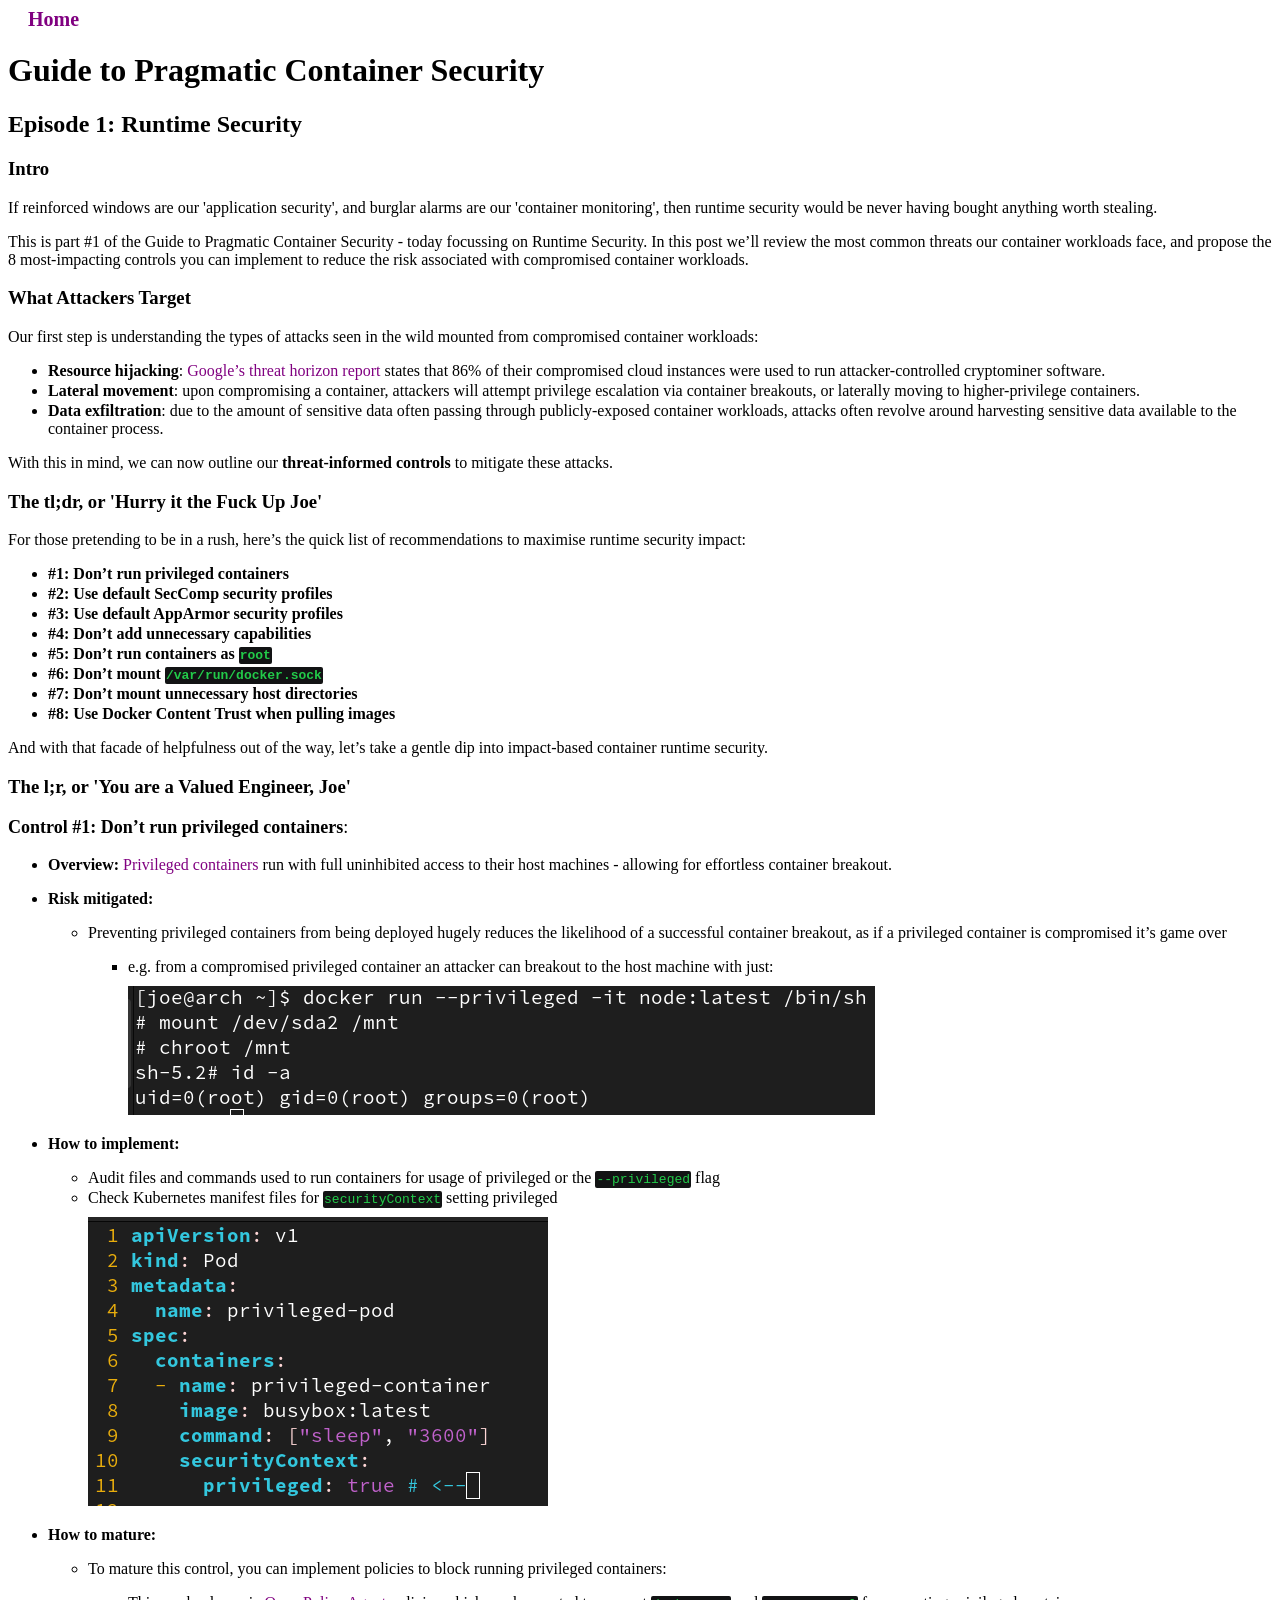
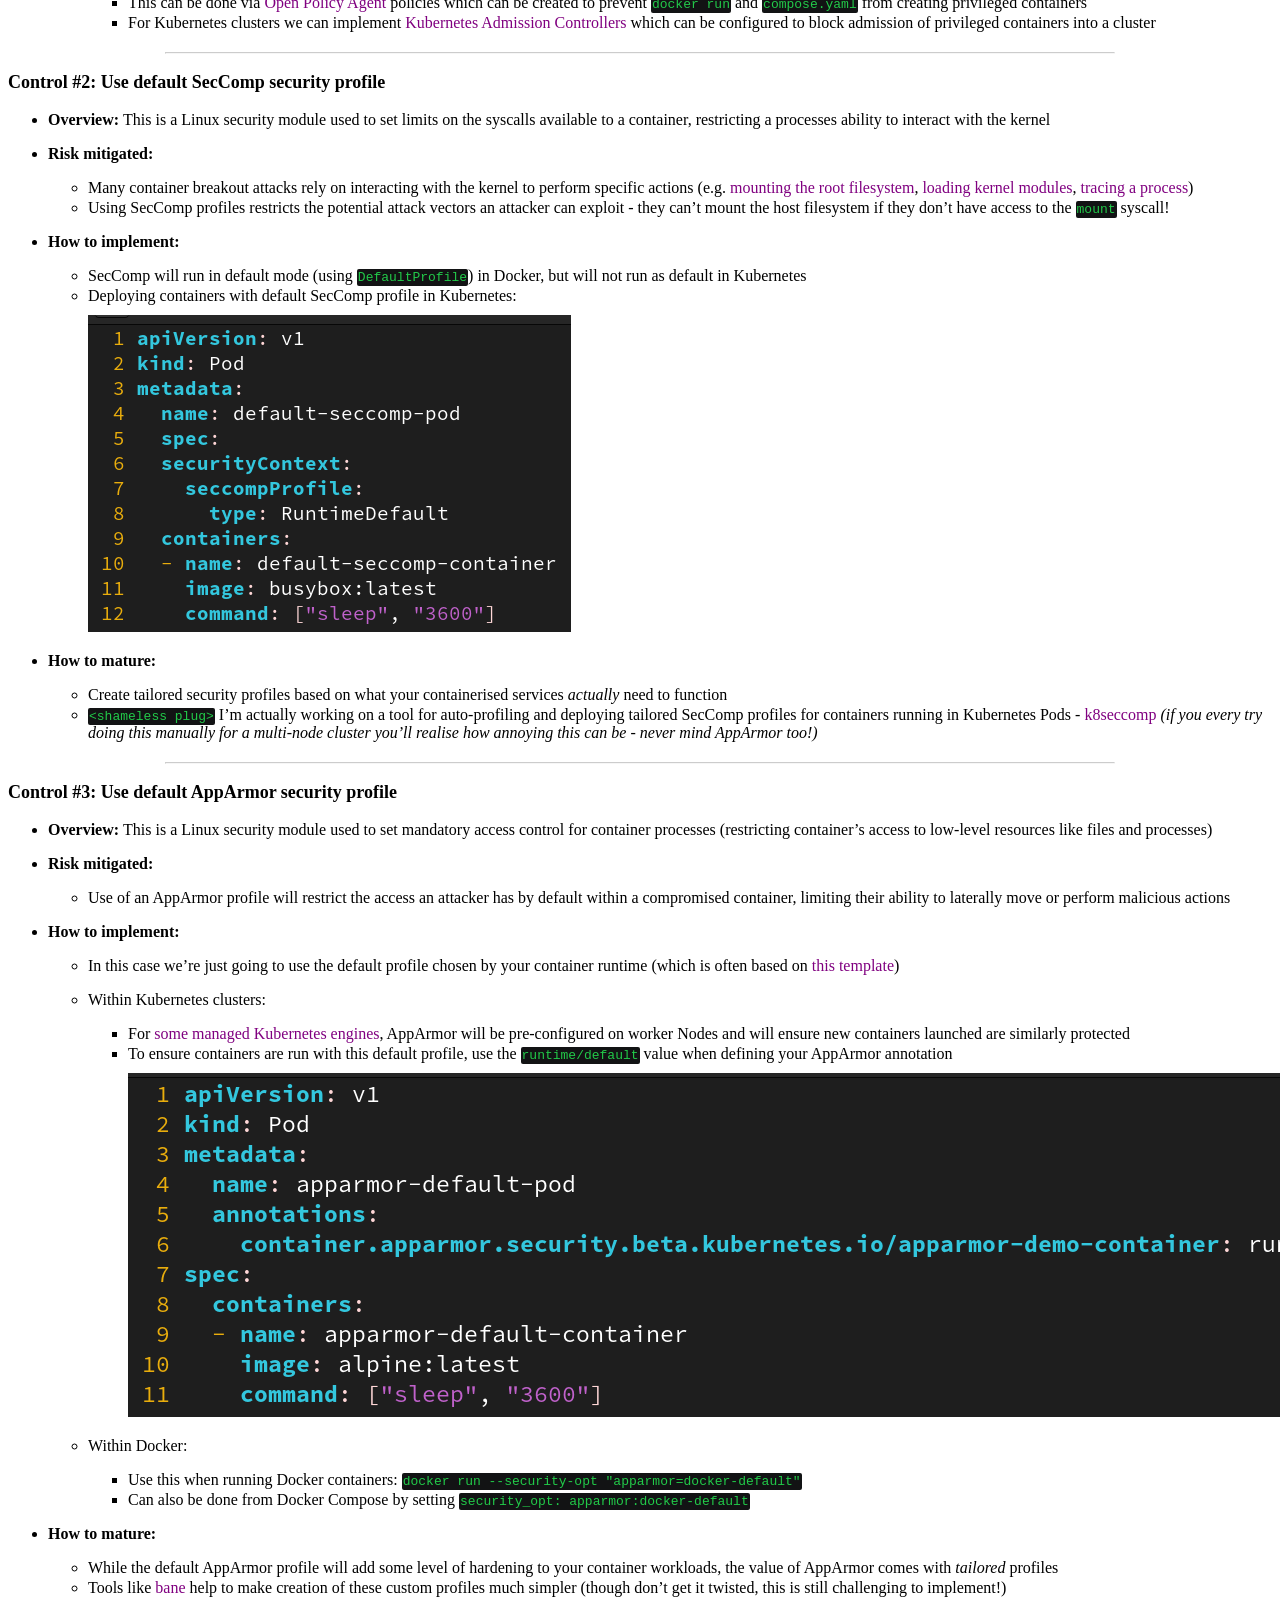
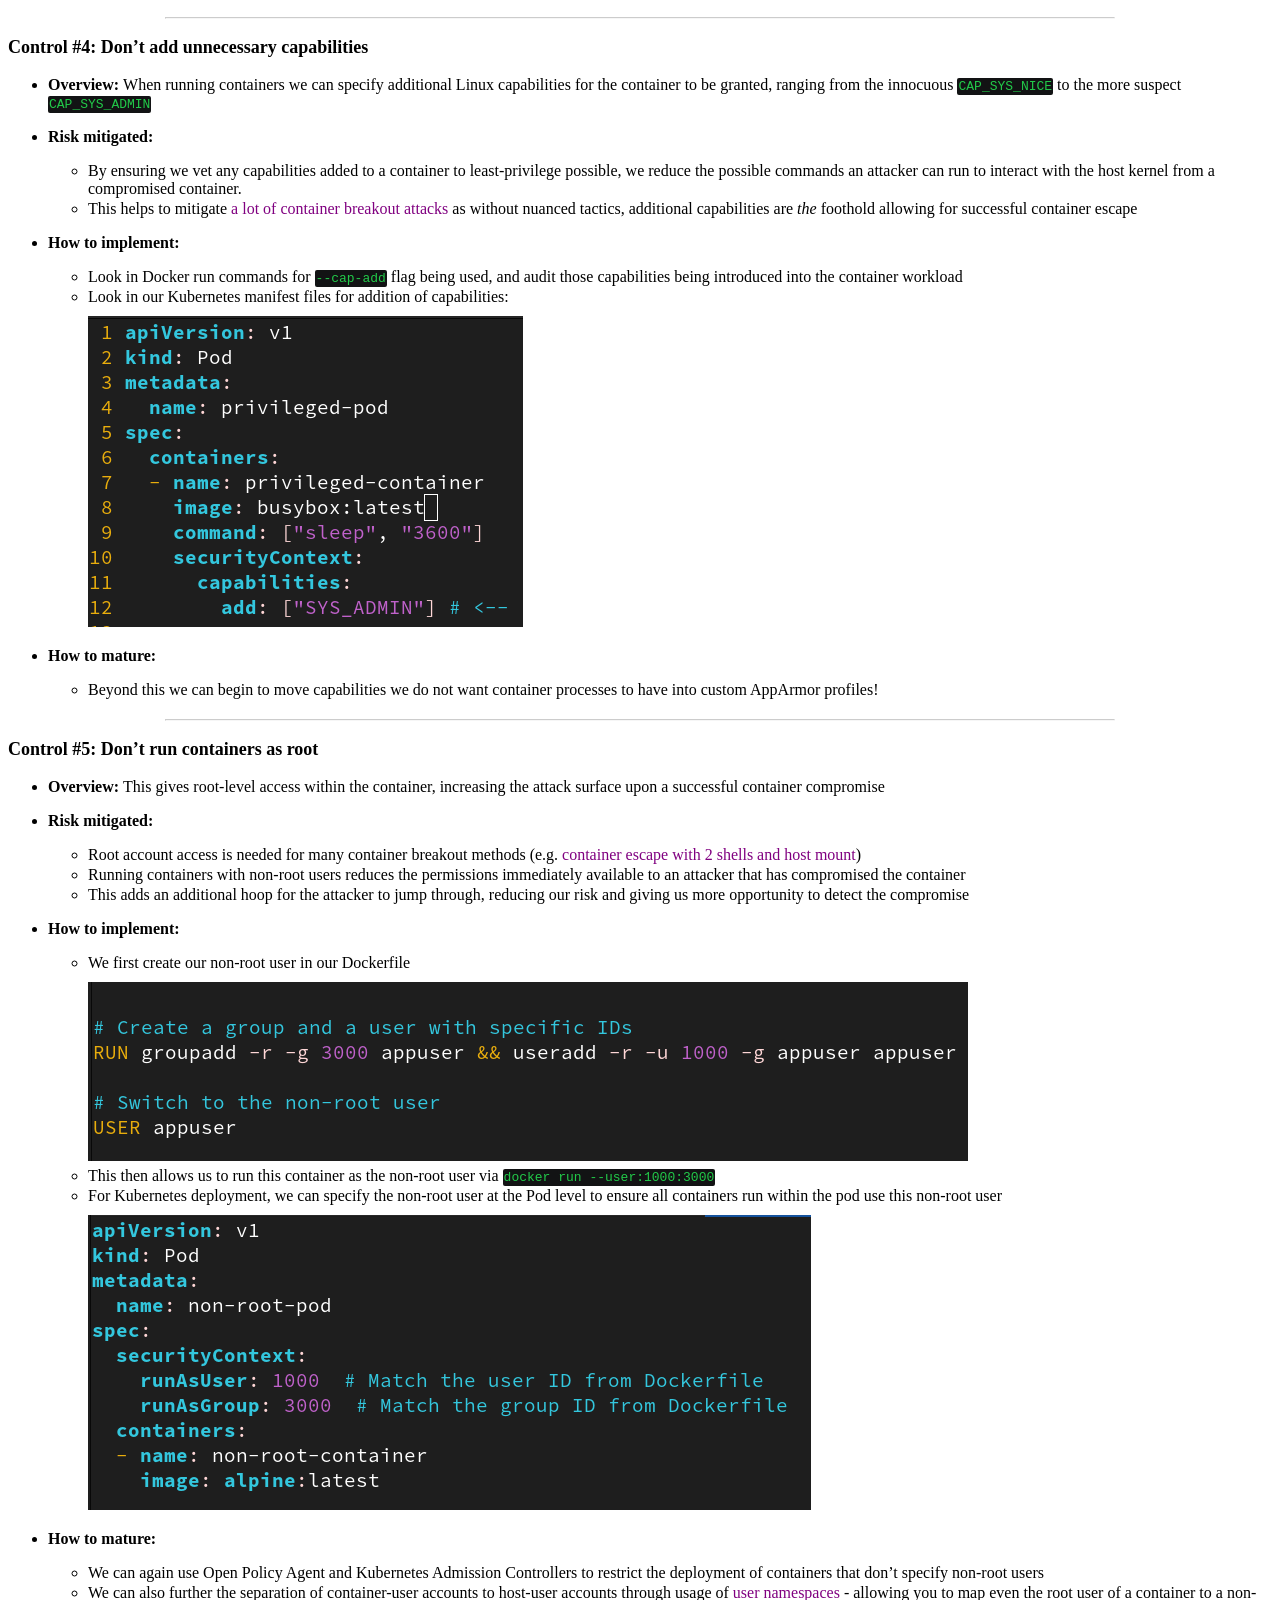
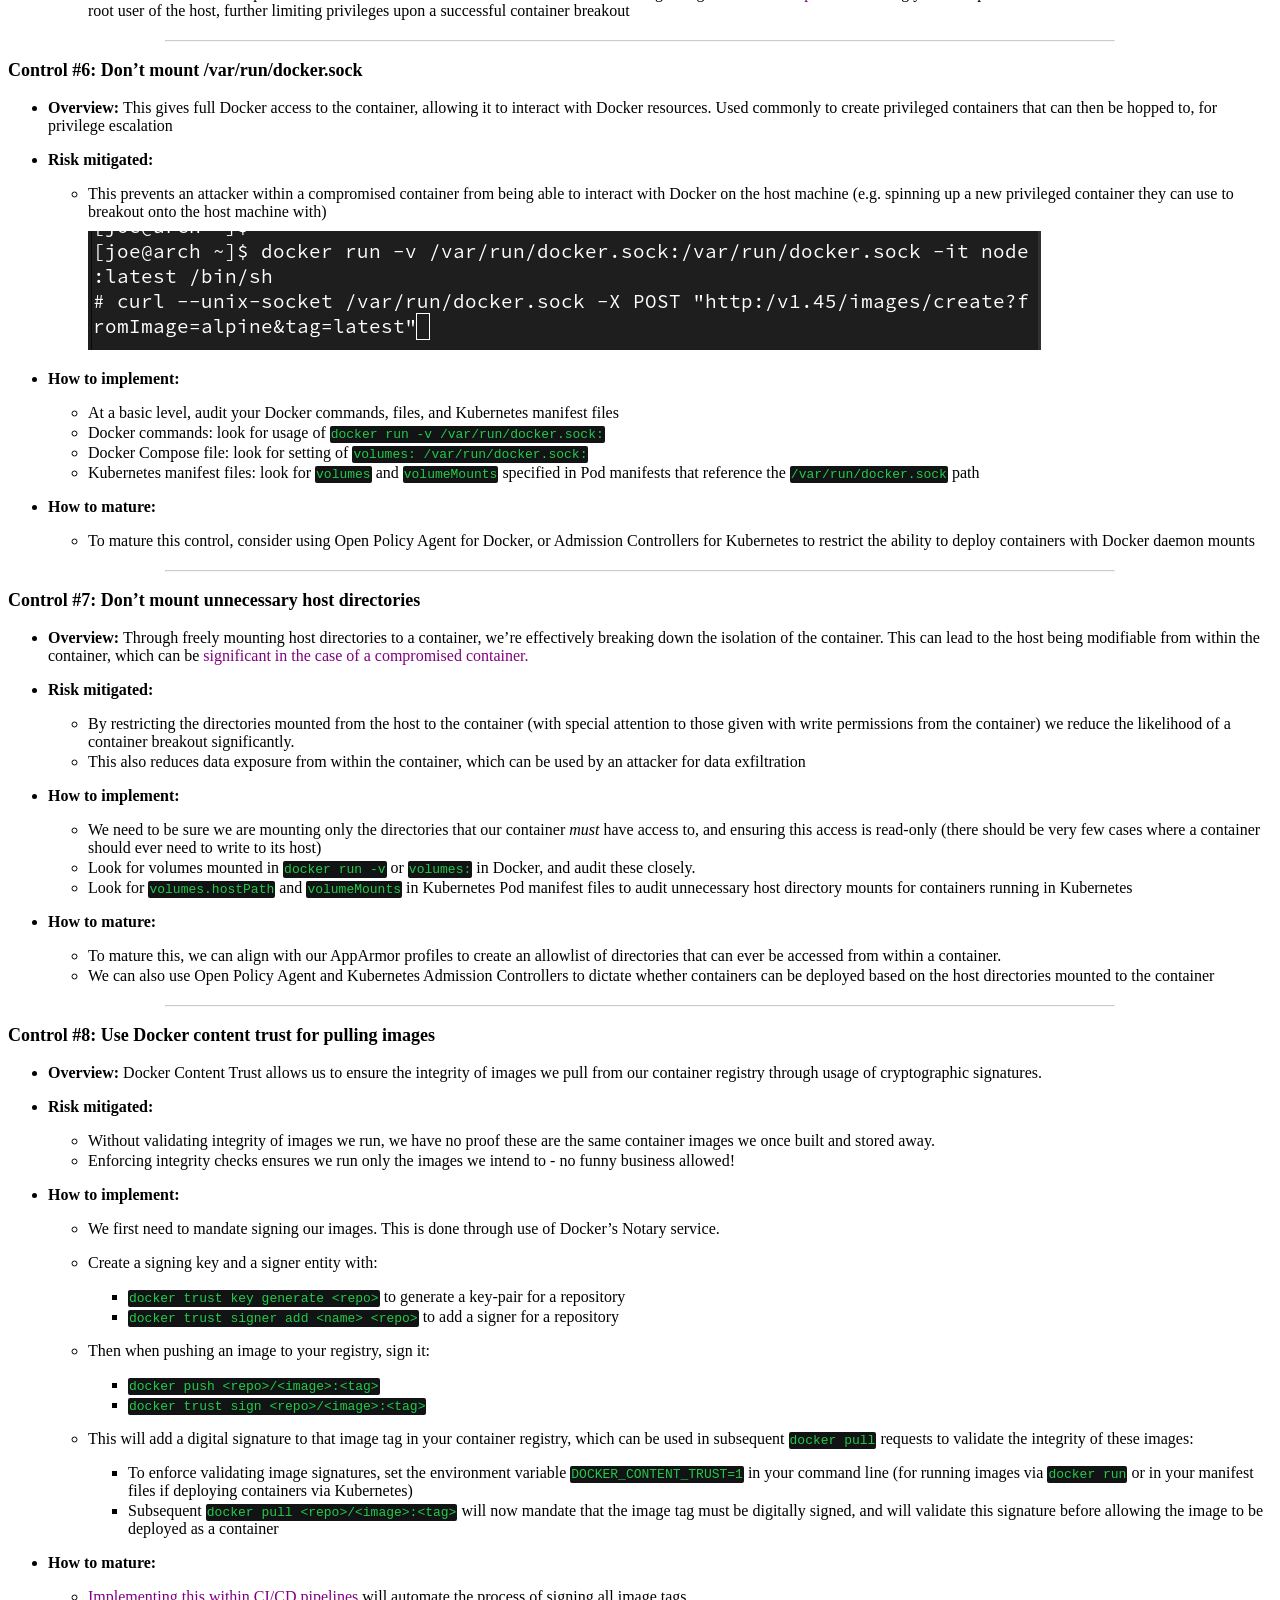
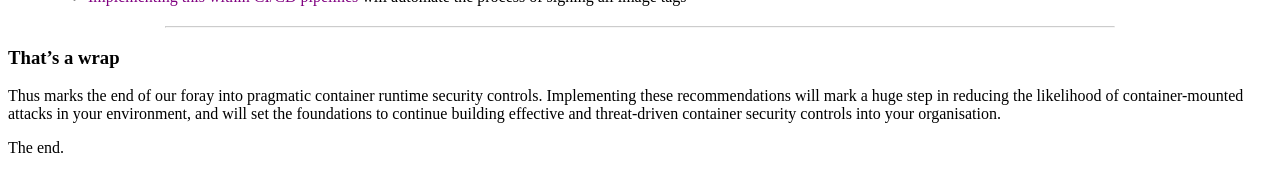
<file: blogs/runtime_security_pragmatic_container_security_guide.html>
<!DOCTYPE html>
<html lang="en">
<head>
    <meta charset="UTF-8">
    <meta name="viewport" content="width=device-width, initial-scale=1.0">
    <title>doomholderz - Runtime Security - Pragmatic Container Security
Guide</title>
    <link rel="stylesheet" href="../style.css">
</head>
<body>
    <div class="container">
	    <a href="https://doomholderz.com" style="margin-left:20px; font-size:20px;"><b>Home</b></a>
        <h1
        id="guide-to-pragmatic-container-security---runtime-security">Guide
	to Pragmatic Container Security</h1>
	<h2>Episode 1: Runtime Security</h2>
        <h3 id="intro">Intro</h3>
        <p>If reinforced windows are our 'application security', and burglar
        alarms are our 'container monitoring', then runtime security would be
        never having bought anything worth stealing.</p>
        <p>This is part #1 of the Guide to Pragmatic Container Security - today focussing on
        Runtime Security. In this post we’ll review the most common
        threats our container workloads face, and propose the 8
        most-impacting controls you can implement to reduce the risk associated with compromised container workloads.</p><p></p>
        <h3 id="what-attackers-target">What Attackers Target</h3>
        <p>Our first step is understanding the types of attacks seen in
        the wild mounted from compromised container workloads:</p>
        <ul>
        <li><strong>Resource hijacking</strong>: <a
        href="https://services.google.com/fh/files/misc/gcat_threathorizons_brief_nov2021.pdf">Google’s
        threat horizon report</a> states that 86% of their compromised
        cloud instances were used to run attacker-controlled cryptominer
        software.</li>
        <li><strong>Lateral movement</strong>: upon compromising a
        container, attackers will attempt privilege escalation via container breakouts, or laterally moving to higher-privilege containers.</li>
        <li><strong>Data exfiltration</strong>: due to the amount of
        sensitive data often passing through publicly-exposed container
        workloads, attacks often revolve around harvesting sensitive data available to the container process.</li>
        </ul>
	<p>With this in mind, we can now outline our <b>threat-informed
		controls</b> to mitigate these attacks.</p>
        <h3 id="tldr-or-hurry-it-the-fuck-up-joe">The tl;dr, or 'Hurry it the
        Fuck Up Joe'</h3>
        <p>For those pretending to be in a rush, here’s the quick list
        of recommendations to maximise runtime security impact:</p>
	<ul><b>
        <li>#1: Don’t run privileged containers</li>
        <li>#2: Use default SecComp security profiles</li>
        <li>#3: Use default AppArmor security profiles</li>
        <li>#4: Don’t add unnecessary capabilities</li>
        <li>#5: Don’t run containers as <code>root</code></li>
        <li>#6: Don’t mount <code>/var/run/docker.sock</code></li>
        <li>#7: Don’t mount unnecessary host directories</li>
        <li>#8: Use Docker Content Trust when pulling images</li>
		</b></ul>
        <p>And with that facade of helpfulness out of the way, let’s
        take a gentle dip into impact-based container runtime
        security.</p>
        <h3 id="lr-or-you-are-a-valued-engineer-joe">The l;r, or 'You are a
        Valued Engineer, Joe'</h3>
        <p style="font-size:18px;"><strong>Control #1: Don’t run privileged containers</strong>:</p>
        <ul>
		<li><p><b>Overview: </b><a
        href="https://learn.snyk.io/lesson/container-runs-in-privileged-mode/">Privileged
        containers</a> run with full uninhibited access to their host
machines - allowing for effortless container breakout.</p></li><p></p>
	<li><p><b>Risk mitigated:</b></p>
        <ul>
        <li><p style="margin-top:10px;">Preventing privileged containers from being deployed
        hugely reduces the likelihood of a successful container
        breakout, as if a privileged container is compromised it’s game
        over</p>
        <ul>
        <li style="margin-top:5px;">e.g. from a compromised privileged container an attacker can
        breakout to the host machine with just:</li>
        <img src="assets/privileged-escape.png" style="margin-top:10px;" />
        </ul></li>
        </ul></li><p></p>
	<li><p><b>How to implement:</b></p>
        <ul>
        <li style="margin-top:5px;">Audit files and commands used to run containers for usage of
        privileged or the <code>--privileged</code> flag<br />
        </li>
        <li>Check Kubernetes manifest files for
        <code>securityContext</code> setting privileged</li>
        <img src="assets/privileged-container.png" style="margin-top:10px;"/>
        </ul></li><p></p>
	<li><p><b>How to mature:</b></p>
        <ul>
        <li><p style="margin-top:10px;">To mature this control, you can implement policies to
        block running privileged containers:</p>
        <ul>
        <li style="margin-top:5px;">This can be done via <a
        href="https://www.openpolicyagent.org/docs/latest/docker-authorization/">Open
        Policy Agent</a> policies which can be created to prevent
        <code>docker run</code> and <code>compose.yaml</code> from
        creating privileged containers</li>
        <li>For Kubernetes clusters we can implement <a
        href="https://kubernetes.io/blog/2019/03/21/a-guide-to-kubernetes-admission-controllers/">Kubernetes
        Admission Controllers</a> which can be configured to block
        admission of privileged containers into a cluster</li>
        </ul></li>
        </ul></li>
	</ul><hr>
        <p style="font-size:18px;"><strong>Control #2: Use default SecComp security profile</strong></p>
        <ul>
		<li><p><b>Overview: </b>This is a Linux security module used to set limits on the
        syscalls available to a container, restricting a processes
	ability to interact with the kernel</p></li><p></p>
<li><p><b>Risk mitigated:</b></p>
        <ul>
        <li style="margin-top:10px;">Many container breakout attacks rely on interacting with the
        kernel to perform specific actions (e.g. <a
        href="https://tbhaxor.com/container-breakout-part-1/#lab-privileged-container">mounting
        the root filesystem</a>, <a
        href="https://blog.pentesteracademy.com/abusing-sys-module-capability-to-perform-docker-container-breakout-cf5c29956edd">loading
        kernel modules</a>, <a
        href="https://www.panoptica.app/research/7-ways-to-escape-a-container">tracing
        a process</a>)</li>
        <li>Using SecComp profiles restricts the potential attack
        vectors an attacker can exploit - they can’t mount the host
        filesystem if they don’t have access to the <code>mount</code>
        syscall!</li>
	</ul></li><p></p>
	<li><p><b>How to implement:</b></p>
        <ul>
        <li>SecComp will run in default mode (using
        <code>DefaultProfile</code>) in Docker, but will not run as
        default in Kubernetes</li>
        <li>Deploying containers with default SecComp profile in
        Kubernetes:</li>
        <img src="assets/seccomp-runtime-default.png" style="margin-top:10px;"/>
        </ul></li><p></p>
	<li><p><b>How to mature:</b></p>
        <ul>
        <li style="margin-top:5px;">Create tailored security profiles based on what your
        containerised services <em>actually</em> need to function</li>
        <li><code>&lt;shameless plug&gt;</code> I’m actually working on
        a tool for auto-profiling and deploying tailored SecComp
        profiles for containers running in Kubernetes Pods - <a
        href="https://github.com/doomholderz/k8seccomp">k8seccomp</a>
        <em>(if you every try doing this manually for a multi-node
        cluster you’ll realise how annoying this can be - never mind
        AppArmor too!)</em></li>
        </ul></li>
	</ul><hr>
        <p style="font-size:18px;"><strong>Control #3: Use default AppArmor security profile</strong></p>
        <ul>
        <li><p><b>Overview: </b>This is a Linux security module used to set mandatory
        access control for container processes (restricting container’s
        access to low-level resources like files and processes)</p></li><p></p>
<li><p><b>Risk mitigated:</b></p>
        <ul>
        <li>Use of an AppArmor profile will restrict the access an
        attacker has by default within a compromised container, limiting
        their ability to laterally move or perform malicious
        actions</li>
        </ul></li><p></p>
	<li><p><b>How to implement:</b></p>
        <ul>
        <li><p style="margin-top:10px;">In this case we’re just going to use the default profile
        chosen by your container runtime (which is often based on <a
        href="https://github.com/containers/common/blob/main/pkg/apparmor/apparmor_linux_template.go">this
        template</a>)</p></li>
        <li><p style="margin-top:10px;">Within Kubernetes clusters:</p>
        <ul>
        <li>For <a
        href="https://cloud.google.com/container-optimized-os/docs/how-to/secure-apparmor#using_the_default_docker_apparmor_security_profile">some
        managed Kubernetes engines</a>, AppArmor will be pre-configured
        on worker Nodes and will ensure new containers launched are
        similarly protected</li>
        <li>To ensure containers are run with this default profile, use
        the <code>runtime/default</code> value when defining your
        AppArmor annotation</li>
        <img src="assets/apparmor-runtime-default.png" style="margin-top:10px;"/>
        </ul></li>
        <li><p>Within Docker:</p>
        <ul>
        <li>Use this when running Docker containers:
        <code>docker run --security-opt "apparmor=docker-default"</code></li>
        <li>Can also be done from Docker Compose by setting
        <code>security_opt: apparmor:docker-default</code></li>
        </ul></li>
        </ul></li><p></p>
	<li><p><b>How to mature:</b></p>
        <ul>
        <li>While the default AppArmor profile will add some level of
        hardening to your container workloads, the value of AppArmor
        comes with <em>tailored</em> profiles</li>
        <li>Tools like <a
        href="https://github.com/genuinetools/bane">bane</a> help to
        make creation of these custom profiles much simpler (though
        don’t get it twisted, this is still challenging to implement!)</li>
        </ul></li>
	</ul><hr>
        <p style="font-size:18px;"><strong>Control #4: Don’t add unnecessary capabilities</strong></p>
        <ul>
        <li><p><b>Overview: </b>When running containers we can specify additional Linux
		capabilities for the container to be granted, ranging from the innocuous <code>CAP_SYS_NICE</code> to the more suspect <code>CAP_SYS_ADMIN</code></p></li>
	<p></p><li><p><b>Risk mitigated:</b></p>
        <ul>
        <li>By ensuring we vet any capabilities added to a container to
        least-privilege possible, we reduce the possible commands an
        attacker can run to interact with the host kernel from a
        compromised container.</li>
        <li>This helps to mitigate <a
        href="https://www.cybereason.com/blog/container-escape-all-you-need-is-cap-capabilities">a
        lot of container breakout attacks</a> as without nuanced
        tactics, additional capabilities are <em>the</em> foothold
        allowing for successful container escape</li>
	</ul></li><p></p>
	<li><p><b>How to implement:</b></p>
        <ul>
        <li style="margin-top:5px;">Look in Docker run commands for <code>--cap-add</code> flag
        being used, and audit those capabilities being introduced into
        the container workload</li>
        <li>Look in our Kubernetes manifest files for addition of
        capabilities:</li>
        <img src="assets/additional-capabilities.png" style="margin-top:10px;"/>
	</ul></li><p></p>
	<li><p><b>How to mature:</b></p>
        <ul>
        <li>Beyond this we can begin to move capabilities we do not want
        container processes to have into custom AppArmor profiles!</li>
        </ul></li>
	</ul><hr>
        <p style="font-size:18px;"><strong>Control #5: Don’t run containers as root</strong></p>
        <ul>
        <li><p><b>Overview: </b>This gives root-level access within the container,
        increasing the attack surface upon a successful container
	compromise</p></li><p></p>
<li><p><b>Risk mitigated:</b></p>
        <ul>
        <li>Root account access is needed for many container breakout
        methods (e.g. <a
        href="https://book.hacktricks.xyz/linux-hardening/privilege-escalation/docker-security/docker-breakout-privilege-escalation#privilege-escalation-with-2-shells-and-host-mount">container
        escape with 2 shells and host mount</a>)</li>
        <li>Running containers with non-root users reduces the
        permissions immediately available to an attacker that has
        compromised the container</li>
        <li>This adds an additional hoop for the attacker to jump
        through, reducing our risk and giving us more opportunity to
        detect the compromise</li>
	</ul></li><p></p>
	<li><p><b>How to implement:</b></p>
        <ul>
        <li>We first create our non-root user in our Dockerfile</li>
        <img src="assets/dockerfile-non-root-user.png" style="margin-top:10px;"/>
        <li>This then allows us to run this container as the non-root
        user via <code>docker run --user:1000:3000</code></li>
        <li>For Kubernetes deployment, we can specify the non-root user
        at the Pod level to ensure all containers run within the pod use
        this non-root user</li>
        <img src="assets/non-root-kubernetes.png" style="margin-top:10px;"/>
	</ul></li><p></p>
	<li><p><b>How to mature:</b></p>
        <ul>
        <li>We can again use Open Policy Agent and Kubernetes Admission
        Controllers to restrict the deployment of containers that don’t
        specify non-root users</li>
        <li>We can also further the separation of container-user
        accounts to host-user accounts through usage of <a
        href="https://docs.docker.com/engine/security/userns-remap/">user
        namespaces</a> - allowing you to map even the root user of a
        container to a non-root user of the host, further limiting
        privileges upon a successful container breakout</li>
        </ul></li>
	</ul><hr>
        <p style="font-size:18px;"><strong>Control #6: Don’t mount /var/run/docker.sock</strong></p>
        <ul>
		<li><p><b>Overview: </b>This gives full Docker access to the container, allowing
        it to interact with Docker resources. Used commonly to create privileged containers that can then be hopped to, for privilege escalation</p></li>
	<p></p><li><p><b>Risk mitigated:</b></p>
        <ul>
        <li>This prevents an attacker within a compromised container
        from being able to interact with Docker on the host machine
        (e.g. spinning up a new privileged container they can use to
        breakout onto the host machine with)</li>
        <img src="assets/docker-sock-manipulation.png" style="margin-top:10px;"/>
	</ul></li><p></p>
	<li><p><b>How to implement:</b></p>
        <ul>
        <li>At a basic level, audit your Docker commands, files, and
        Kubernetes manifest files</li>
        <li>Docker commands: look for usage of
        <code>docker run -v /var/run/docker.sock:</code></li>
        <li>Docker Compose file: look for setting of
        <code>volumes: /var/run/docker.sock:</code></li>
        <li>Kubernetes manifest files: look for <code>volumes</code> and
        <code>volumeMounts</code> specified in Pod manifests that
        reference the <code>/var/run/docker.sock</code> path</li>
	</ul></li><p></p>
	<li><p><b>How to mature:</b></p>
        <ul>
        <li>To mature this control, consider using Open Policy Agent for
        Docker, or Admission Controllers for Kubernetes to restrict the
        ability to deploy containers with Docker daemon mounts</li>
        </ul></li>
	</ul><hr>
        <p style="font-size:18px;"><strong>Control #7: Don’t mount unnecessary host directories</strong></p>
        <ul>
		<li><p><b>Overview: </b>Through freely mounting host directories to a container,
        we’re effectively breaking down the isolation of the container.
        This can lead to the host being modifiable from within the
	container, which can be <a href="https://book.hacktricks.xyz/linux-hardening/privilege-escalation/docker-security/docker-breakout-privilege-escalation/sensitive-mounts">significant in the case of a compromised
		container.</a></p></li><p></p>
<li><p><b>Risk mitigated:</b></p>
        <ul>
        <li>By restricting the directories mounted from the host to the
        container (with special attention to those given with write
        permissions from the container) we reduce the likelihood of a
        container breakout significantly.</li>
        <li>This also reduces data exposure from within the container,
        which can be used by an attacker for data exfiltration</li>
	</ul></li><p></p>
	<li><p><b>How to implement:</b></p>
        <ul>
        <li>We need to be sure we are mounting only the directories that
        our container <em>must</em> have access to, and ensuring this
        access is read-only (there should be very few cases where a
        container should ever need to write to its host)</li>
        <li>Look for volumes mounted in <code>docker run -v</code> or
        <code>volumes:</code> in Docker, and audit these closely.</li>
        <li>Look for <code>volumes.hostPath</code> and
        <code>volumeMounts</code> in Kubernetes Pod manifest files to
        audit unnecessary host directory mounts for containers running
        in Kubernetes</li>
	</ul></li><p></p>
	<li><p><b>How to mature:</b></p>
        <ul>
        <li>To mature this, we can align with our AppArmor profiles to
        create an allowlist of directories that can ever be accessed
        from within a container.</li>
        <li>We can also use Open Policy Agent and Kubernetes Admission
        Controllers to dictate whether containers can be deployed based
        on the host directories mounted to the container</li>
        </ul></li>
	</ul><hr>
        <p style="font-size:18px;"><strong>Control #8: Use Docker content trust for pulling
        images</strong></p>
        <ul>
		<li><p><b>Overview: </b>Docker Content Trust allows us to ensure the integrity of
        images we pull from our container registry through usage of
	cryptographic signatures.</p></li><p></p>
<li><p><b>Risk mitigated:</b></p>
        <ul>
        <li>Without validating integrity of images we run, we have no
        proof these are the same container images we once built and
        stored away.</li>
        <li>Enforcing integrity checks ensures we run only the images we
        intend to - no funny business allowed!</li>
	</ul></li><p></p>
	<li><p><b>How to implement:</b></p>
        <ul>
        <li><p>We first need to mandate signing our images. This is done
        through use of Docker’s Notary service.</p></li>
        <li style="margin-top:10px;"><p>Create a signing key and a signer entity with:</p>
        <ul>
        <li><code>docker trust key generate &lt;repo&gt;</code> to
        generate a key-pair for a repository</li>
        <li><code>docker trust signer add &lt;name&gt; &lt;repo&gt;</code>
        to add a signer for a repository</li>
	</ul></li>
        <li style="margin-top:10px;"><p>Then when pushing an image to your registry, sign it:</p>
        <ul>
        <li><code>docker push &lt;repo&gt;/&lt;image&gt;:&lt;tag&gt;</code></li>
        <li><code>docker trust sign &lt;repo&gt;/&lt;image&gt;:&lt;tag&gt;</code></li>
        </ul></li>
        <li style="margin-top:10px;"><p>This will add a digital signature to that image tag in
        your container registry, which can be used in subsequent
        <code>docker pull</code> requests to validate the integrity of
        these images:</p>
        <ul>
        <li>To enforce validating image signatures, set the environment
        variable <code>DOCKER_CONTENT_TRUST=1</code> in your command
        line (for running images via <code>docker run</code> or in your
        manifest files if deploying containers via Kubernetes)</li>
        <li>Subsequent
        <code>docker pull &lt;repo&gt;/&lt;image&gt;:&lt;tag&gt;</code>
        will now mandate that the image tag must be digitally signed,
        and will validate this signature before allowing the image to be
        deployed as a container</li>
        </ul></li>
	</ul></li><p></p>
	<li><p><b>How to mature:</b></p>
        <ul>
        <li><a
        href="https://developers.mattermost.com/blog/docker-content-trust-in-gitlab-with-delegation/">Implementing
        this within CI/CD pipelines</a> will automate the process of
        signing all image tags</li>
        </ul></li>
	</ul><hr>
        <h3 id="thats-a-wrap">That’s a wrap</h3>
        <p>Thus marks the end of our foray into pragmatic container
        runtime security controls. Implementing these recommendations
        will mark a huge step in reducing the likelihood of
        container-mounted attacks in your environment, and will set the
        foundations to continue building effective and threat-driven
        container security controls into your organisation.</p>
        <p>The end.</p>
    </div>
</body>
</html>
</file>
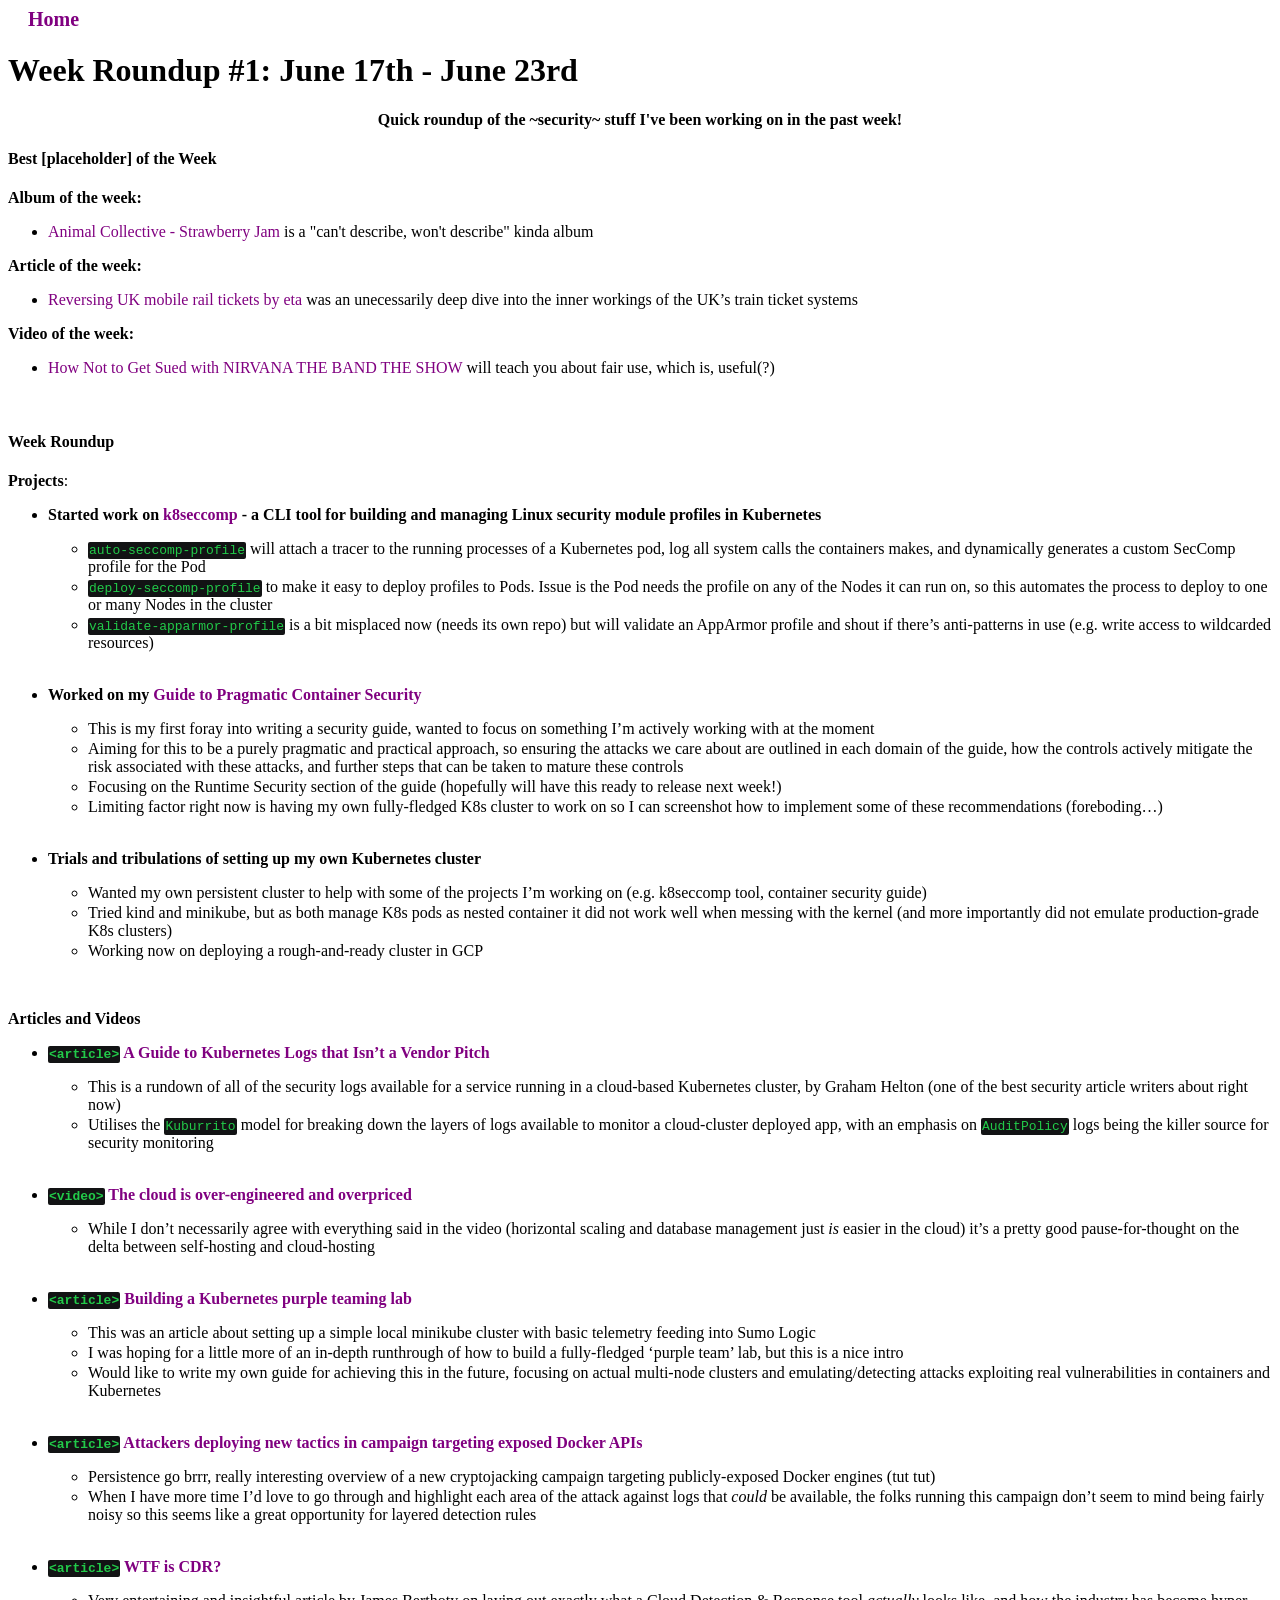
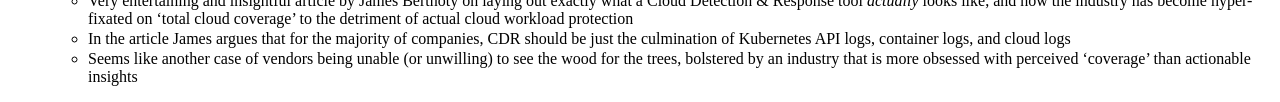
<file: roundups/wr1.html>
<!DOCTYPE html>
<html lang="en">
<head>
    <meta charset="UTF-8">
    <meta name="viewport" content="width=device-width, initial-scale=1.0">
    <title>doomholderz - Security Roundup #1 - doomholderz</title>
    <link rel="stylesheet" href="../style.css">
</head>
<body>
    <div class="container">
	    <a href="https://doomholderz.com" style="margin-left:20px; font-size:20px;"><b>Home</b></a>
        <h1 id="week-roundup-1-june-17th---june-23rd">Week Roundup #1:
        June 17th - June 23rd</h1>
	<p style="text-align:center;"><b>Quick roundup of the ~security~ stuff I've been working on in the past week!</b></p>
        <h4 id="best-of-the-weeks">Best [placeholder] of the Week</h4>
        <p><strong>Album of the week:</strong></p>
        <ul>
        <li><a
        href="https://open.spotify.com/album/4TyyZazCkju7vwioaV1KyE?si=Q5YI363HSiuKix3hYP-MBA">Animal
        Collective - Strawberry Jam</a> is a "can't describe, won't describe" kinda album</li>
        </ul>
        <p><strong>Article of the week:</strong></p>
        <ul>
        <li><a
        href="https://eta.st/2023/01/31/rail-tickets.html">Reversing UK
        mobile rail tickets by eta</a> was an unecessarily deep
        dive into the inner workings of the UK’s train ticket
        systems</li>
        </ul>
        <p><strong>Video of the week:</strong></p>
        <ul>
        <li><a
        href="https://www.youtube.com/watch?v=FQXxw6PUu_4&amp;t=7s&amp;ab_channel=TIFFOriginals">How
        Not to Get Sued with NIRVANA THE BAND THE SHOW</a> will teach you about fair use, which is, useful(?)</li>
	</ul><br>
        <h4 id="week-roundup">Week Roundup</h4>
        <p><strong>Projects</strong>:</p>
        <ul>
        <li><p><strong>Started work on <a
        href="https://github.com/doomholderz/k8seccomp">k8seccomp</a> -
        a CLI tool for building and managing Linux security module
        profiles in Kubernetes</strong></p>
        <ul>
        <li><code>auto-seccomp-profile</code> will attach a tracer to
        the running processes of a Kubernetes pod, log all system calls
        the containers makes, and dynamically generates a custom SecComp
        profile for the Pod</li>
        <li><code>deploy-seccomp-profile</code> to make it easy to
        deploy profiles to Pods. Issue is the Pod needs the profile on
        any of the Nodes it can run on, so this automates the process to
        deploy to one or many Nodes in the cluster</li>
        <li><code>validate-apparmor-profile</code> is a bit misplaced
        now (needs its own repo) but will validate an AppArmor profile
        and shout if there’s anti-patterns in use (e.g. write access to
        wildcarded resources)</li>
	</ul></li><br>
        <li><p><strong>Worked on my <a
        href="https://doomholderz.com/blogs/intro_pragmatic_container_security_guide.html">Guide
        to Pragmatic Container Security</a></strong></p>
        <ul>
        <li>This is my first foray into writing a security guide, wanted
        to focus on something I’m actively working with at the
        moment</li>
        <li>Aiming for this to be a purely pragmatic and practical
        approach, so ensuring the attacks we care about are outlined in
        each domain of the guide, how the controls actively mitigate the
        risk associated with these attacks, and further steps that can
        be taken to mature these controls</li>
        <li>Focusing on the Runtime Security section of the guide
        (hopefully will have this ready to release next week!)</li>
        <li>Limiting factor right now is having my own fully-fledged K8s
        cluster to work on so I can screenshot how to implement some of
        these recommendations (foreboding…)</li>
	</ul></li><br>
        <li><p><strong>Trials and tribulations of setting up my own
        Kubernetes cluster</strong></p>
        <ul>
        <li>Wanted my own persistent cluster to help with some of the
        projects I’m working on (e.g. k8seccomp tool, container security
        guide)</li>
        <li>Tried kind and minikube, but as both manage K8s pods as
        nested container it did not work well when messing with the
        kernel (and more importantly did not emulate production-grade
        K8s clusters)</li>
        <li>Working now on deploying a rough-and-ready cluster in
        GCP</li>
        </ul></li>
	</ul><br>
        <p><strong>Articles and Videos</strong></p>
        <ul>
        <li><p><strong><code>&lt;article&gt;</code> <a
        href="https://grahamhelton.com/blog/k8slogs/">A Guide to
        Kubernetes Logs that Isn’t a Vendor Pitch</a></strong></p>
        <ul>
        <li>This is a rundown of all of the security logs available for
        a service running in a cloud-based Kubernetes cluster, by Graham
        Helton (one of the best security article writers about right
        now)</li>
        <li>Utilises the <code>Kuburrito</code> model for breaking down
        the layers of logs available to monitor a cloud-cluster deployed
        app, with an emphasis on <code>AuditPolicy</code> logs being the
        killer source for security monitoring</li>
	</ul></li><br>
        <li><p><strong><code>&lt;video&gt;</code> <a
        href="https://www.youtube.com/watch?v=jFrGhodqC08">The cloud is
        over-engineered and overpriced</a></strong></p>
        <ul>
        <li>While I don’t necessarily agree with everything said in the
        video (horizontal scaling and database management just
        <em>is</em> easier in the cloud) it’s a pretty good
        pause-for-thought on the delta between self-hosting and
        cloud-hosting</li>
	</ul></li><br>
        <li><p><strong><code>&lt;article&gt;</code> <a
        href="https://www.sumologic.com/blog/threat-labs-kubernetes-home-lab/">Building
        a Kubernetes purple teaming lab</a></strong></p>
        <ul>
        <li>This was an article about setting up a simple local minikube
        cluster with basic telemetry feeding into Sumo Logic</li>
        <li>I was hoping for a little more of an in-depth runthrough of
        how to build a fully-fledged ‘purple team’ lab, but this is a
        nice intro</li>
        <li>Would like to write my own guide for achieving this in the
        future, focusing on actual multi-node clusters and
        emulating/detecting attacks exploiting real vulnerabilities in
        containers and Kubernetes</li>
	</ul></li><br>
        <li><p><strong><code>&lt;article&gt;</code> <a
        href="https://securitylabs.datadoghq.com/articles/attackers-deploying-new-tactics-in-campaign-targeting-exposed-docker-apis/">Attackers
        deploying new tactics in campaign targeting exposed Docker
        APIs</a></strong></p>
        <ul>
        <li>Persistence go brrr, really interesting overview of a new
        cryptojacking campaign targeting publicly-exposed Docker engines
        (tut tut)</li>
        <li>When I have more time I’d love to go through and highlight
        each area of the attack against logs that <em>could</em> be
        available, the folks running this campaign don’t seem to mind
        being fairly noisy so this seems like a great opportunity for
        layered detection rules</li>
	</ul></li><br>
        <li><p><strong><code>&lt;article&gt;</code> <a
        href="https://pulse.latio.tech/p/wtf-is-cdr-part-13">WTF is
        CDR?</a></strong></p>
        <ul>
        <li>Very entertaining and insightful article by James Berthoty
        on laying out exactly what a Cloud Detection &amp; Response tool
        <em>actually</em> looks like, and how the industry has become
        hyper-fixated on ‘total cloud coverage’ to the detriment of
        actual cloud workload protection</li>
        <li>In the article James argues that for the majority of
        companies, CDR should be just the culmination of Kubernetes API
        logs, container logs, and cloud logs</li>
        <li>Seems like another case of vendors being unable (or
        unwilling) to see the wood for the trees, bolstered by an
        industry that is more obsessed with perceived ‘coverage’ than
        actionable insights</li>
        </ul></li>
        </ul>
    </div>
</body>
</html>
</file>
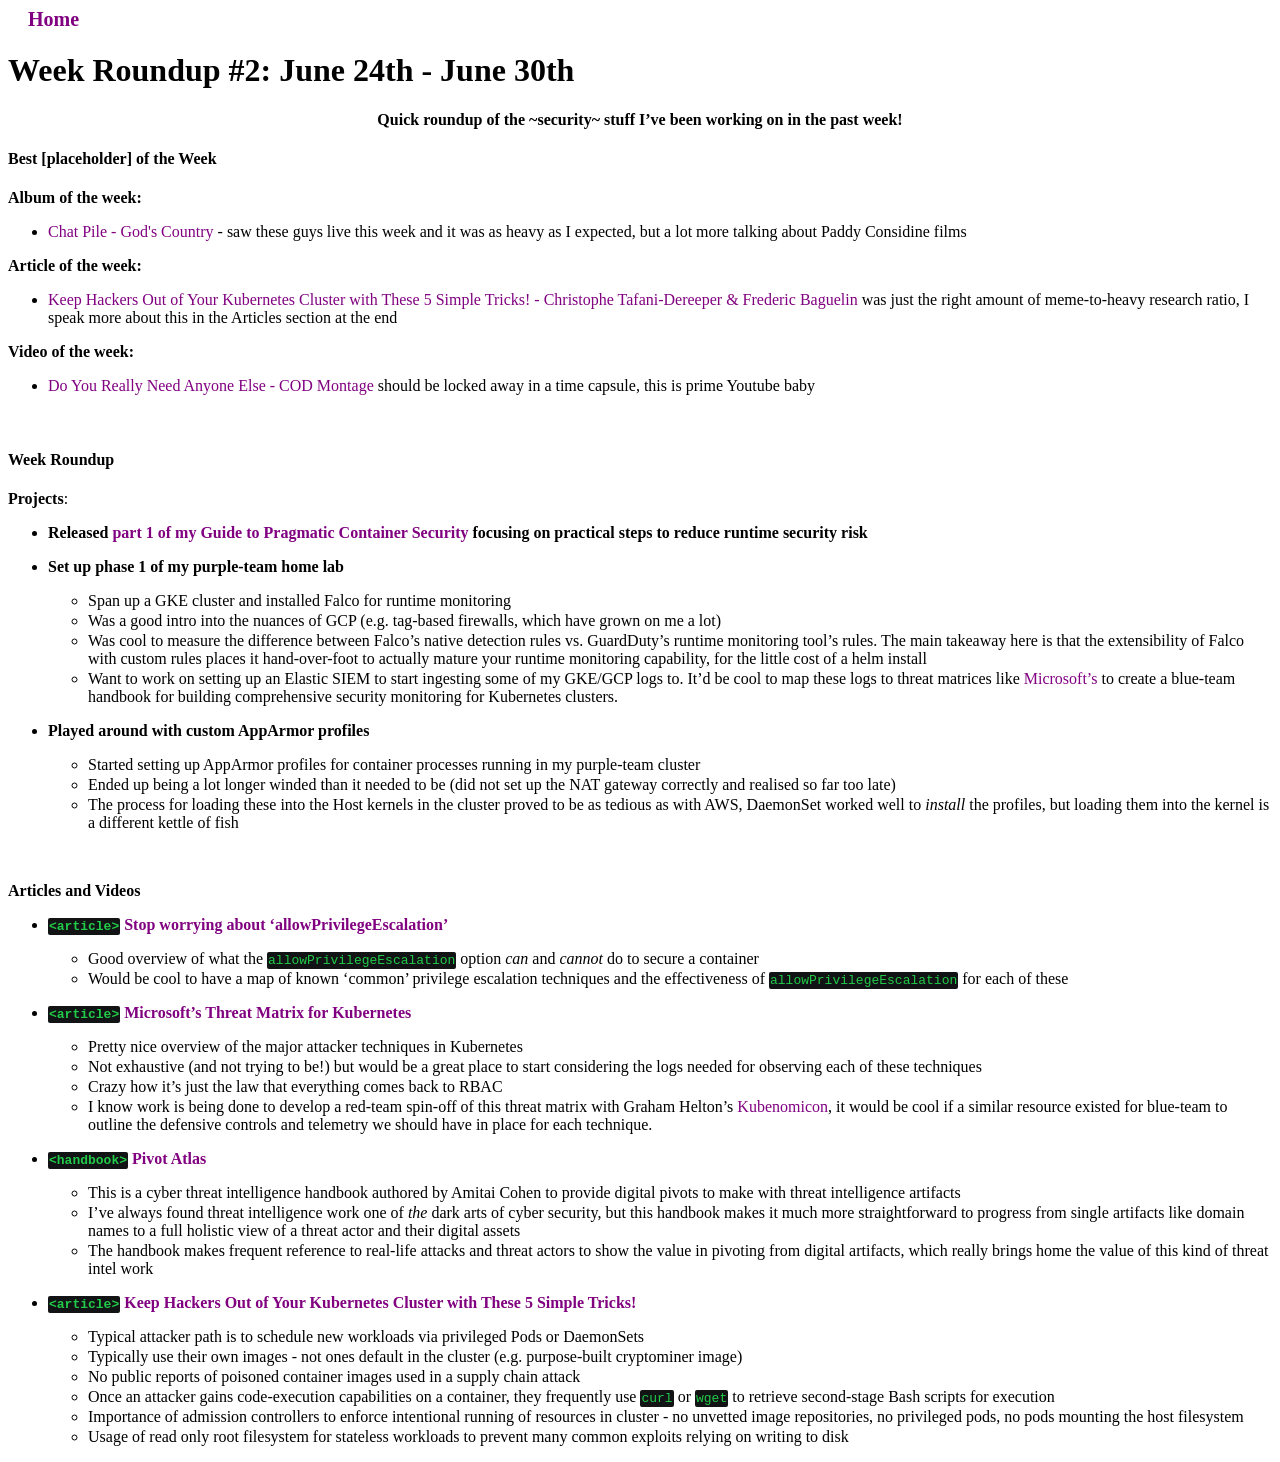
<file: roundups/wr2.html>
<!DOCTYPE html>
<html lang="en">
<head>
    <meta charset="UTF-8">
    <meta name="viewport" content="width=device-width, initial-scale=1.0">
    <title>doomholderz - doomholderz - Security Roundup #2</title>
    <link rel="stylesheet" href="../style.css">
</head>
<body>
    <div class="container">
	    <a href="https://doomholderz.com" style="margin-left:20px; font-size:20px;"><b>Home</b></a>
	    <h1 id="week-roundup-2-june-24th---june-30th">Week Roundup #2:
        June 24th - June 30th</h1>
	    <p style="text-align:center;"><strong>Quick roundup of the ~security~ stuff I’ve
        been working on in the past week!</strong></p>
        <h4 id="best-placeholder-of-the-week">Best [placeholder] of the
        Week</h4>
        <p><strong>Album of the week:</strong></p>
        <ul>
		<li><a href="https://open.spotify.com/album/38hr6lK2Up3QabqUEUEhKx?si=7WTya2roRQ2myb9aba_-BQ">Chat Pile - God's Country</a> - saw these guys live this week
        and it was as heavy as I expected, but a lot more talking about
        Paddy Considine films</li>
        </ul>
        <p><strong>Article of the week:</strong></p>
        <ul>
        <li><a
        href="https://tldrsec.com/p/kubernetes-security-threat-informed-defense">Keep
        Hackers Out of Your Kubernetes Cluster with These 5 Simple
        Tricks! - Christophe Tafani-Dereeper &amp; Frederic Baguelin</a>
        was just the right amount of meme-to-heavy research ratio, I
        speak more about this in the Articles section at the end</li>
        </ul>
        <p><strong>Video of the week:</strong></p>
        <ul>
        <li><a
        href="https://www.youtube.com/watch?v=71g_aVfLBDk&amp;ab_channel=KaiserNeel">Do
        You Really Need Anyone Else - COD Montage</a> should be locked
        away in a time capsule, this is prime Youtube baby</li>
	</ul><br>
        <h4 id="week-roundup">Week Roundup</h4>
        <p><strong>Projects</strong>:</p>
        <ul>
        <li><p><strong>Released <a
        href="https://doomholderz.com/blogs/runtime_security_pragmatic_container_security_guide.html">part
        1 of my Guide to Pragmatic Container Security</a> focusing on
        practical steps to reduce runtime security
	risk</strong></p></li><p></p>
        <li><p><strong>Set up phase 1 of my purple-team home
        lab</strong></p>
        <ul>
        <li>Span up a GKE cluster and installed Falco for runtime
        monitoring</li>
        <li>Was a good intro into the nuances of GCP (e.g. tag-based
        firewalls, which have grown on me a lot)</li>
        <li>Was cool to measure the difference between Falco’s native
        detection rules vs. GuardDuty’s runtime monitoring tool’s rules.
        The main takeaway here is that the extensibility of Falco with
        custom rules places it hand-over-foot to actually mature your
        runtime monitoring capability, for the little cost of a helm
        install</li>
        <li>Want to work on setting up an Elastic SIEM to start
        ingesting some of my GKE/GCP logs to. It’d be cool to map these
        logs to threat matrices like <a
        href="https://www.microsoft.com/en-us/security/blog/2020/04/02/attack-matrix-kubernetes/">Microsoft’s</a>
        to create a blue-team handbook for building comprehensive
        security monitoring for Kubernetes clusters.</li>
	</ul></li><p></p>
        <li><p><strong>Played around with custom AppArmor
        profiles</strong></p>
        <ul>
        <li>Started setting up AppArmor profiles for container processes
        running in my purple-team cluster</li>
        <li>Ended up being a lot longer winded than it needed to be (did
        not set up the NAT gateway correctly and realised so far too
        late)</li>
        <li>The process for loading these into the Host kernels in the
        cluster proved to be as tedious as with AWS, DaemonSet worked
        well to <em>install</em> the profiles, but loading them into the
        kernel is a different kettle of fish</li>
        </ul></li>
	</ul><br>
        <p><strong>Articles and Videos</strong></p>
        <ul>
        <li><p><strong><code>&lt;article&gt;</code> <a
        href="https://blog.christophetd.fr/stop-worrying-about-allowprivilegeescalation/">Stop
        worrying about ‘allowPrivilegeEscalation’</a></strong></p>
        <ul>
        <li>Good overview of what the
        <code>allowPrivilegeEscalation</code> option <em>can</em> and
        <em>cannot</em> do to secure a container</li>
        <li>Would be cool to have a map of known ‘common’ privilege
        escalation techniques and the effectiveness of
        <code>allowPrivilegeEscalation</code> for each of these</li>
	</ul></li><p></p>
        <li><p><strong><code>&lt;article&gt;</code> <a
        href="https://www.microsoft.com/en-us/security/blog/2020/04/02/attack-matrix-kubernetes/">Microsoft’s
        Threat Matrix for Kubernetes</a></strong></p>
        <ul>
        <li>Pretty nice overview of the major attacker techniques in
        Kubernetes</li>
        <li>Not exhaustive (and not trying to be!) but would be a great
        place to start considering the logs needed for observing each of
        these techniques</li>
        <li>Crazy how it’s just the law that everything comes back to
        RBAC</li>
        <li>I know work is being done to develop a red-team spin-off of
        this threat matrix with Graham Helton’s <a
        href="https://kubenomicon.com/">Kubenomicon</a>, it would be
        cool if a similar resource existed for blue-team to outline the
        defensive controls and telemetry we should have in place for
        each technique.</li>
	</ul></li><p></p>
        <li><p><strong><code>&lt;handbook&gt;</code> <a
        href="https://gopivot.ing/">Pivot Atlas</a></strong></p>
        <ul>
        <li>This is a cyber threat intelligence handbook authored by
        Amitai Cohen to provide digital pivots to make with threat
        intelligence artifacts</li>
        <li>I’ve always found threat intelligence work one of
        <em>the</em> dark arts of cyber security, but this handbook
        makes it much more straightforward to progress from single
        artifacts like domain names to a full holistic view of a threat
        actor and their digital assets</li>
        <li>The handbook makes frequent reference to real-life attacks
        and threat actors to show the value in pivoting from digital
        artifacts, which really brings home the value of this kind of
        threat intel work</li>
	</ul></li><p></p>
        <li><p><strong><code>&lt;article&gt;</code> <a
        href="https://tldrsec.com/p/kubernetes-security-threat-informed-defense">Keep
        Hackers Out of Your Kubernetes Cluster with These 5 Simple
        Tricks!</a></strong></p>
        <ul>
        <li>Typical attacker path is to schedule new workloads via
        privileged Pods or DaemonSets</li>
        <li>Typically use their own images - not ones default in the
        cluster (e.g. purpose-built cryptominer image)</li>
        <li>No public reports of poisoned container images used in a
        supply chain attack</li>
        <li>Once an attacker gains code-execution capabilities on a
        container, they frequently use <code>curl</code> or
        <code>wget</code> to retrieve second-stage Bash scripts for
        execution</li>
        <li>Importance of admission controllers to enforce intentional
        running of resources in cluster - no unvetted image
        repositories, no privileged pods, no pods mounting the host
        filesystem</li>
        <li>Usage of read only root filesystem for stateless workloads
        to prevent many common exploits relying on writing to disk</li>
        </ul></li>
        </ul>
    </div>
</body>
</html>
</file>
<file: style.css>
#main, #header, #footer {
    width:900px;
    margin-left:auto;
    margin-right:auto;
  }
  
  #header {
    text-align:left;
    margin-top:10px;
    margin-bottom:10px;
  }

  
#main {
    margin-top:-20px;
}

  a, a:visited, a:hover, a:active {
    text-decoration: none;
    color:purple;
  }

  a:hover {
    opacity:0.7;
  }

.title a {
  text-decoration: none;
    color:inherit;
}

li {
  margin-top:2px;
}

pre {
  background-color: black;
  color:white;
  padding:10px;
}

code {
  background-color:rgb(18, 19, 20);
  color:rgb(34, 202, 73);
  padding:1px;
  border-radius:2px;
}

hr {
  opacity:50%;
  margin-top:20px;
  width: 75%;
}
</file>
